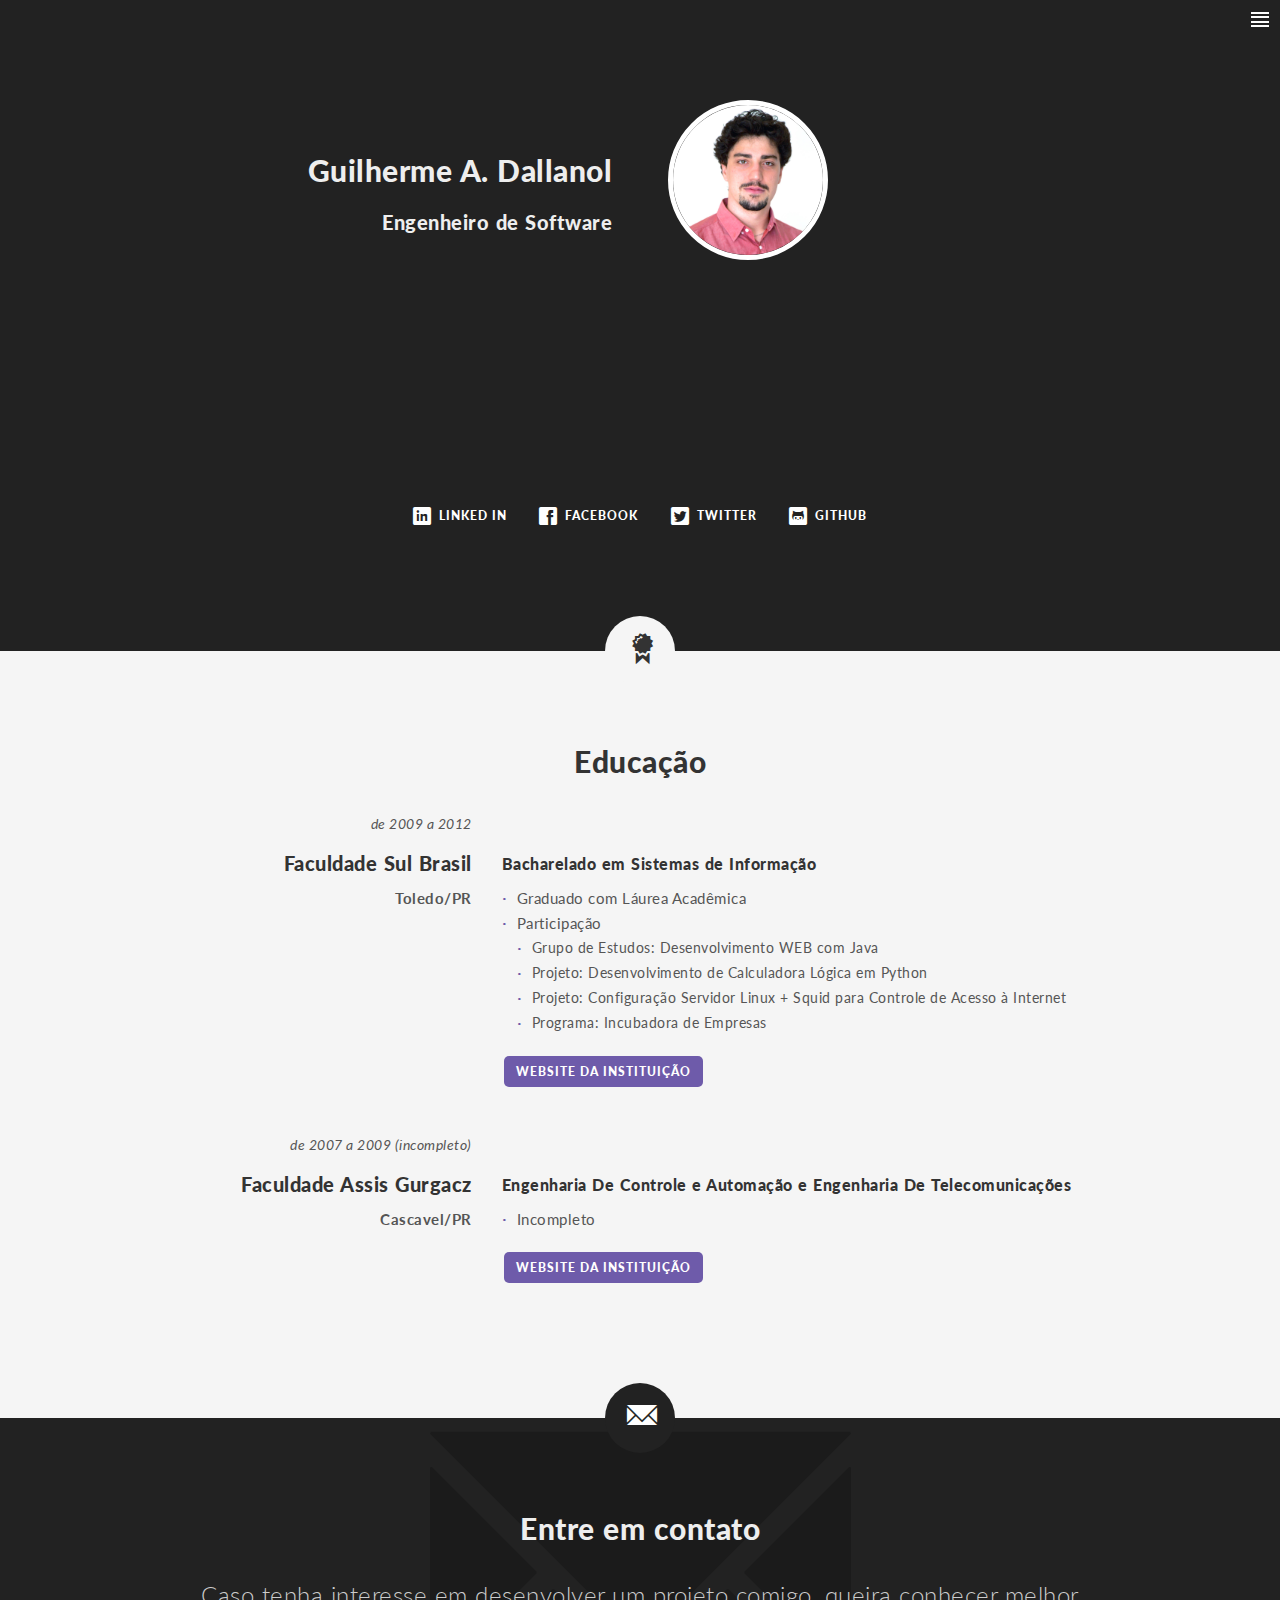
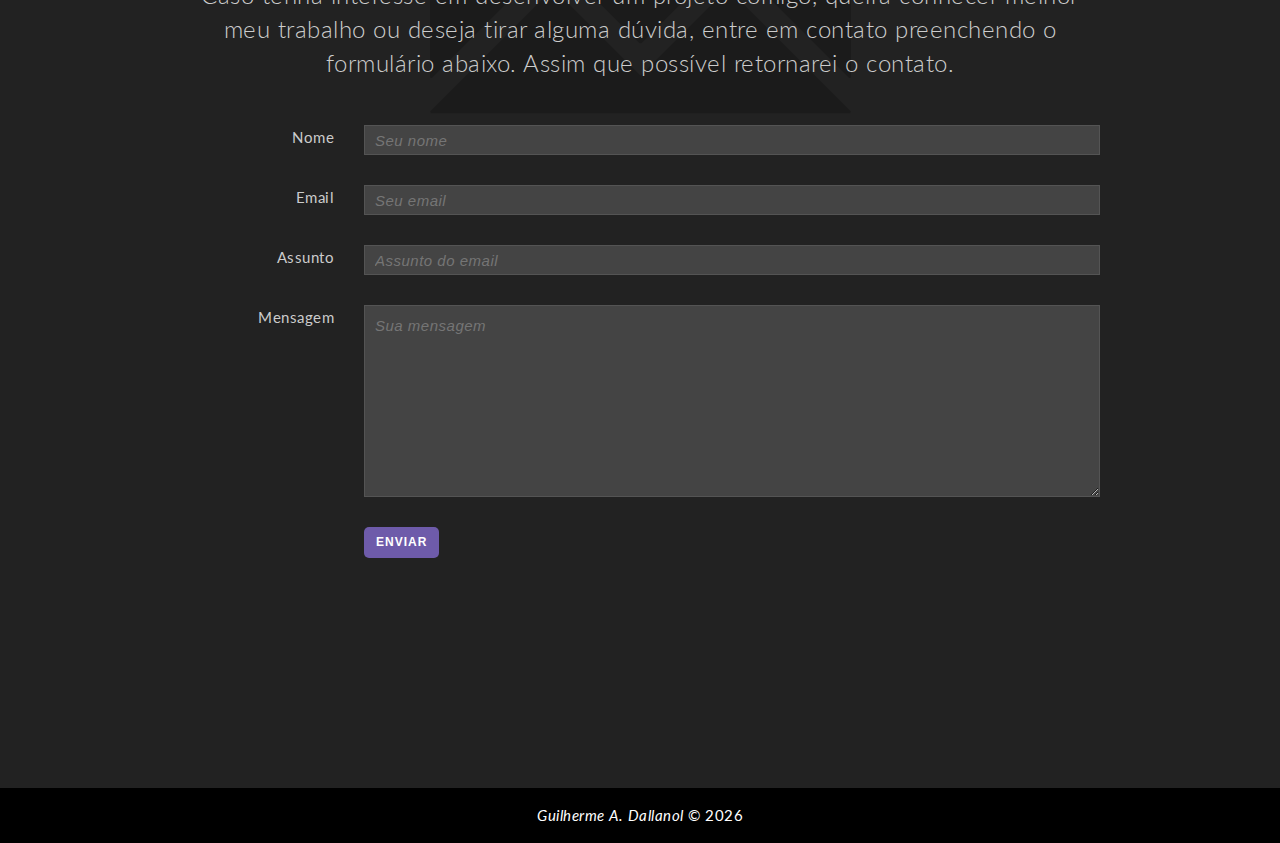
<file: index.html>
<!DOCTYPE html>
<!--[if lt IE 7 ]><html class="ie ie6" lang="en-US"> <![endif]-->
<!--[if IE 7 ]><html class="ie ie7" lang="en-US"> <![endif]-->
<!--[if IE 8 ]><html class="ie ie8" lang="en-US"> <![endif]-->
<!--[if (gte IE 9)|!(IE)]><!-->
<html lang="pt-BR"><!--<![endif]-->
<head>
	<meta http-equiv="content-type" content="text/html; charset=UTF-8">
	
	<!-- Basic Page Needs
	================================================== -->
	<meta charset="UTF-8">
	<title>Guilherme A. Dallanol | Engenheiro de Software em treinamento</title>
	<meta name="description" content="VCARD">
	<meta name="author" content="Guilherme A. Dallanol">
	
	<!-- Mobile Specific Metas
	================================================== -->
	<meta name="viewport" content="width=device-width, initial-scale=1, maximum-scale=1">
	
	<!-- Favicons
	================================================== -->
	<link rel='shortcut icon' href='./images/favicon.ico'>
	<link rel='apple-touch-icon' href='./images/apple-touch-icon.png'>
	<link rel='apple-touch-icon' sizes='72x72' href='./images/apple-touch-icon-72x72.png'>
	<link rel='apple-touch-icon' sizes='114x114' href='./images/apple-touch-icon-114x114.png'>
	
	<!-- CSS
	================================================== -->
	<link rel="stylesheet" id="o-responsive-css" href="./css/o-responsive.css" type="text/css" media="all">
	<link rel="stylesheet" id="themestyle-css" href="./style.css" type="text/css" media="all">
	<link rel="stylesheet"  id="prettyPhoto-css" href="./css/prettyPhoto.css" media="screen">
	<link rel="stylesheet" id="photoswipe-css" href="./css/photoswipe.css" type="text/css" media="all">
	<link rel="stylesheet" id="glyphicons-css" href="./css/glyphicons.css" type="text/css" media="all">
	
	<!-- Google Fonts
	================================================== -->
	<link href='http://fonts.googleapis.com/css?family=Lato:300,400,900,300italic,400italic,900italic' rel='stylesheet' type='text/css'>
	
</head>

<body class="fullwidth boxed " data-device="" data-maxcols="">
	<div id="top"></div>
	<div id="header">
		<div class="container wrap text-center">
			<span class="">Guilherme A. Dallanol</span>
			<span id="extratext">| Engenheiro de Software</span>
		</div>
		<a href="#sidr" id="menutrigger" class="pull-right btn icon transparent"><span class="glyphicons justify"><i></i></span></a><span class="clear"></span>
	</div><!-- /#header -->
	
	<div id="sidr" class="hidden">
		<h3>Navegação</h3><a href="#" class="navclose"><span class="glyphicons remove_2"><i></i></span></a>
		<ul>
			<li><a href="#home" ><span class="glyphicons home"><i></i></span>Principal</a></li>
			<li><a href="#education"><span class="glyphicons certificate"><i></i></span>Educação</a></li>
			<li><a href="#employment"><span class="glyphicons share_alt"><i></i></span>Experiência Profissional</a></li>
			<li><a href="#contact"><span class="glyphicons envelope"><i></i></span>Entre em contato</a></li>
		</ul>
	</div>
	
	<div id="home" class="coffee-container">
		
		<div class="container wrap">

			<div class="row">

				<div class="col dimfull text-center" id="animation">
					
					<div id="ccimage" class="img-circle"><img src="./images/me.jpg" alt=""></div>
					<h2 id="ccname" class=" ">Guilherme A. Dallanol</h2>
					<h3 id="ccfunction" class=" ">Engenheiro de Software</h3>
					
				</div><!-- /.col -->
				
			</div><!-- /.row  -->
			
		</div><!-- /.container -->
		
	</div><!-- /#home -->
	
		
	<div id="personalinfo" class="coffee-container parallax" data-speed="2" data-offsetY="-250">
		

		<div class="container wrap">

			<div class="row">

				<div class="col dimfull text-center">
				
          
          <div class="row">
            <div class="more">
	    <a href="https://www.linkedin.com/in/guilherme-assufi-dallanol-45932423/" class="btn transparent"><span class="glyphicons linked_in"><i></i></span>Linked In</a> 
            <a href="https://www.facebook.com/guidallanol" class="btn transparent"><span class="glyphicons facebook"><i></i></span>Facebook</a> 
            <a href="https://twitter.com/dllnl" class="btn transparent"><span class="glyphicons twitter"><i></i></span>Twitter</a> 
            <a href="https://github.com/guilhermedallanol" class="btn transparent"><span class="glyphicons github"><i></i></span>GitHub</a>
            </div>
          </div>

        </div><!-- /.col -->
				
			</div><!-- /.row  -->
			
		</div><!-- /.container -->
		
	</div><!-- /#personalinfo -->
	
	<div id="education" class="cream-container parallax" data-speed="4" data-offsetY="-150">
		
		<div class="icon-container"><div><span class="glyphicons certificate"><i></i></span></div></div>
		
		<div class="container wrap">
		
			<div class="row">

				<div class="col dimfull text-center">
				
					<h2>Educação</h2>
					
			
					<div class="position2 row">
						<div class="col dim1third text-right padright">
							<div class="date-detail">de 2009 a 2012</div>
							<h3>Faculdade Sul Brasil</h3>
							<p><strong>Toledo/PR</strong></p>
						</div>
						<div class="col dim2thirds text-left padleft post-content">
							<h4>Bacharelado em Sistemas de Informação</h4>
							<ul>
								<li>Graduado com Láurea Acadêmica</li>
                <li>Participação
                  <ul>
                    <li>Grupo de Estudos: Desenvolvimento WEB com Java</li>
                    <li>Projeto: Desenvolvimento de Calculadora Lógica em Python</li>
                    <li>Projeto: Configuração Servidor Linux + Squid para Controle de Acesso à Internet</li>
    								<li>Programa: Incubadora de Empresas</li>
                  </ul>
							</ul>
							<div class="more">
								<a class="btn" href="https://fasul.edu.br" target="_blank">Website da Instituição</a>
							</div>
						</div>
					</div>
					
					<div class="position2 row last">
						<div class="col dim1third text-right padright">
							<div class="date-detail">de 2007 a 2009 (incompleto)</div>
							<h3>Faculdade Assis Gurgacz</h3>
							<p><strong>Cascavel/PR</strong></p>
						</div>
						<div class="col dim2thirds text-left padleft post-content">
							<h4>Engenharia De Controle e Automação e Engenharia De Telecomunicações</h4>
              <ul>
                <li>Incompleto</li>
              </ul>
							<div class="more">
								<a class="btn" href="http://www.fag.edu.br/" target="_blank">Website da Instituição</a>
							</div>
						</div>
					</div>
					
					
				</div><!-- /.col -->
				
			</div><!-- /.row  -->
			
		</div><!-- /.container -->
		
	</div><!-- /#education -->
	

	<div id="contact" class="coffee-container parallax" data-speed="32" data-offsetY="-150">
		
		<div class="icon-container"><div><span class="glyphicons envelope"><i></i></span></div></div>
		
		<div class="container wrap">
		
			<div class="row">

				<div class="col dimfull text-center">
				
					<h2>Entre em contato</h2>
					
					<p class="intro">Caso tenha interesse em desenvolver um projeto comigo, queira conhecer melhor meu trabalho ou deseja tirar alguma dúvida, entre em contato preenchendo o formulário abaixo. Assim que possível retornarei o contato.</p>
					
					<form id="contact-form" method="post" action="#contact-form" class="text-left">
							
            <div class="email-confirmation hidden"><span class="glyphicons ok_2"><i></i></span> Email enviado com sucesso</div>
            <div class="email-error hidden"><span class="glyphicons remove_2"><i></i></span> Erro! Por favor, verifique os dados preenchidos e tente novamente. </div>
            <input type="hidden" name="_next" value="/" />
						
						<input type="hidden" name="emailto" value="guilherme.dallanol@gmail.com">
						<input type="hidden" name="websitename" value="Guilherme A. Dallanol">
						
						<p>
							<label for="form-name">Nome</label>
							<input type="text" class="mandatory" placeholder="Seu nome" id="form-name" name="form-name" value="">
							<span class="error-message hidden"><span class="glyphicons ban"><i></i></span> Nome ausente </span>
						</p>
						<p>
							<label for="form-email">Email</label>
							<input type="text" class="mandatory" placeholder="Seu email" id="form-email" name="form-email" value="">
							<span class="error-message hidden"><span class="glyphicons ban"><i></i></span> Email inválido ou ausente </span>
						</p>
						<p>
							<label for="form-subject">Assunto</label>
							<input type="text" placeholder="Assunto do email" id="form-subject" name="form-subject" value="">
						</p>
						<p>
							<label for="form-message">Mensagem</label>
							<textarea rows="6" class="mandatory" placeholder="Sua mensagem" id="form-message" name="form-message" ></textarea>
							<span class="error-message hidden"><span class="glyphicons ban"><i></i></span> Mensagem de email ausente</span>
						</p>
						<span class="clear"></span>
						<p>
							<button type="submit" class="btn btn-primary" name="form-submit">Enviar</button>
						</p>
            <p>
              <div class="email-confirmation hidden"><span class="glyphicons ok_2"><i></i></span> Email enviado com sucesso</div>
              <div class="email-error hidden"><span class="glyphicons remove_2"><i></i></span> Erro! Por favor, verifique os dados preenchidos e tente novamente. </div>
            </p>
					
					</form>

				</div><!-- /.col -->
				
			</div><!-- /.row  -->
			
		</div><!-- /.container -->
		
	</div><!-- /#contact -->
	

	<div id="copyright">

		<div class="container wrap">

			<div class="row">

				<div class="col dimfull text-center">
				
					<p><em>Guilherme A. Dallanol</em> &copy; <script>document.write(new Date().getFullYear())</script></p>
					
				</div><!-- /.col -->
				
			</div><!-- /.row  -->
			
		</div><!-- /.container -->
		
	</div><!-- /#copyright -->

	<a style="display: none;" href="#" id="scrolltop" title="Top"><span class="glyphicons up_arrow"><i></i></span></a>

	<!-- End Document
	================================================== -->
	
	<script type="text/javascript" src="./js/jquery.min.js"></script>
	<script type='text/javascript' src='./js/jquery.easing.1.3.js'></script>
	<script type='text/javascript' src='./js/jquery.isotope.min.js'></script>
	<script type='text/javascript' src='./js/jquery.elastislide.js'></script>
	<script type='text/javascript' src="./js/jquery.prettyPhoto.js"></script>
	<script type='text/javascript' src='./js/klass.min.js'></script>
	<script type='text/javascript' src='./js/code.photoswipe.jquery-3.0.4.min.js'></script>
	<script type='text/javascript' src='./js/jquery.jtwt.min.js'></script>
	<script type='text/javascript' src='./js/jquery.sidr.min.js'></script>
	<script type='text/javascript' src='./js/responsiveslides.min.js'></script>
	
	<script type='text/javascript' src='./js/scripts.js'></script>
  <script>
    (function(i,s,o,g,r,a,m){i['GoogleAnalyticsObject']=r;i[r]=i[r]||function(){
    (i[r].q=i[r].q||[]).push(arguments)},i[r].l=1*new Date();a=s.createElement(o),
    m=s.getElementsByTagName(o)[0];a.async=1;a.src=g;m.parentNode.insertBefore(a,m)
    })(window,document,'script','//www.google-analytics.com/analytics.js','ga');

    ga('create', 'UA-59419460-1', 'auto');
    ga('send', 'pageview');

  </script>
</body>
</html>
</file>
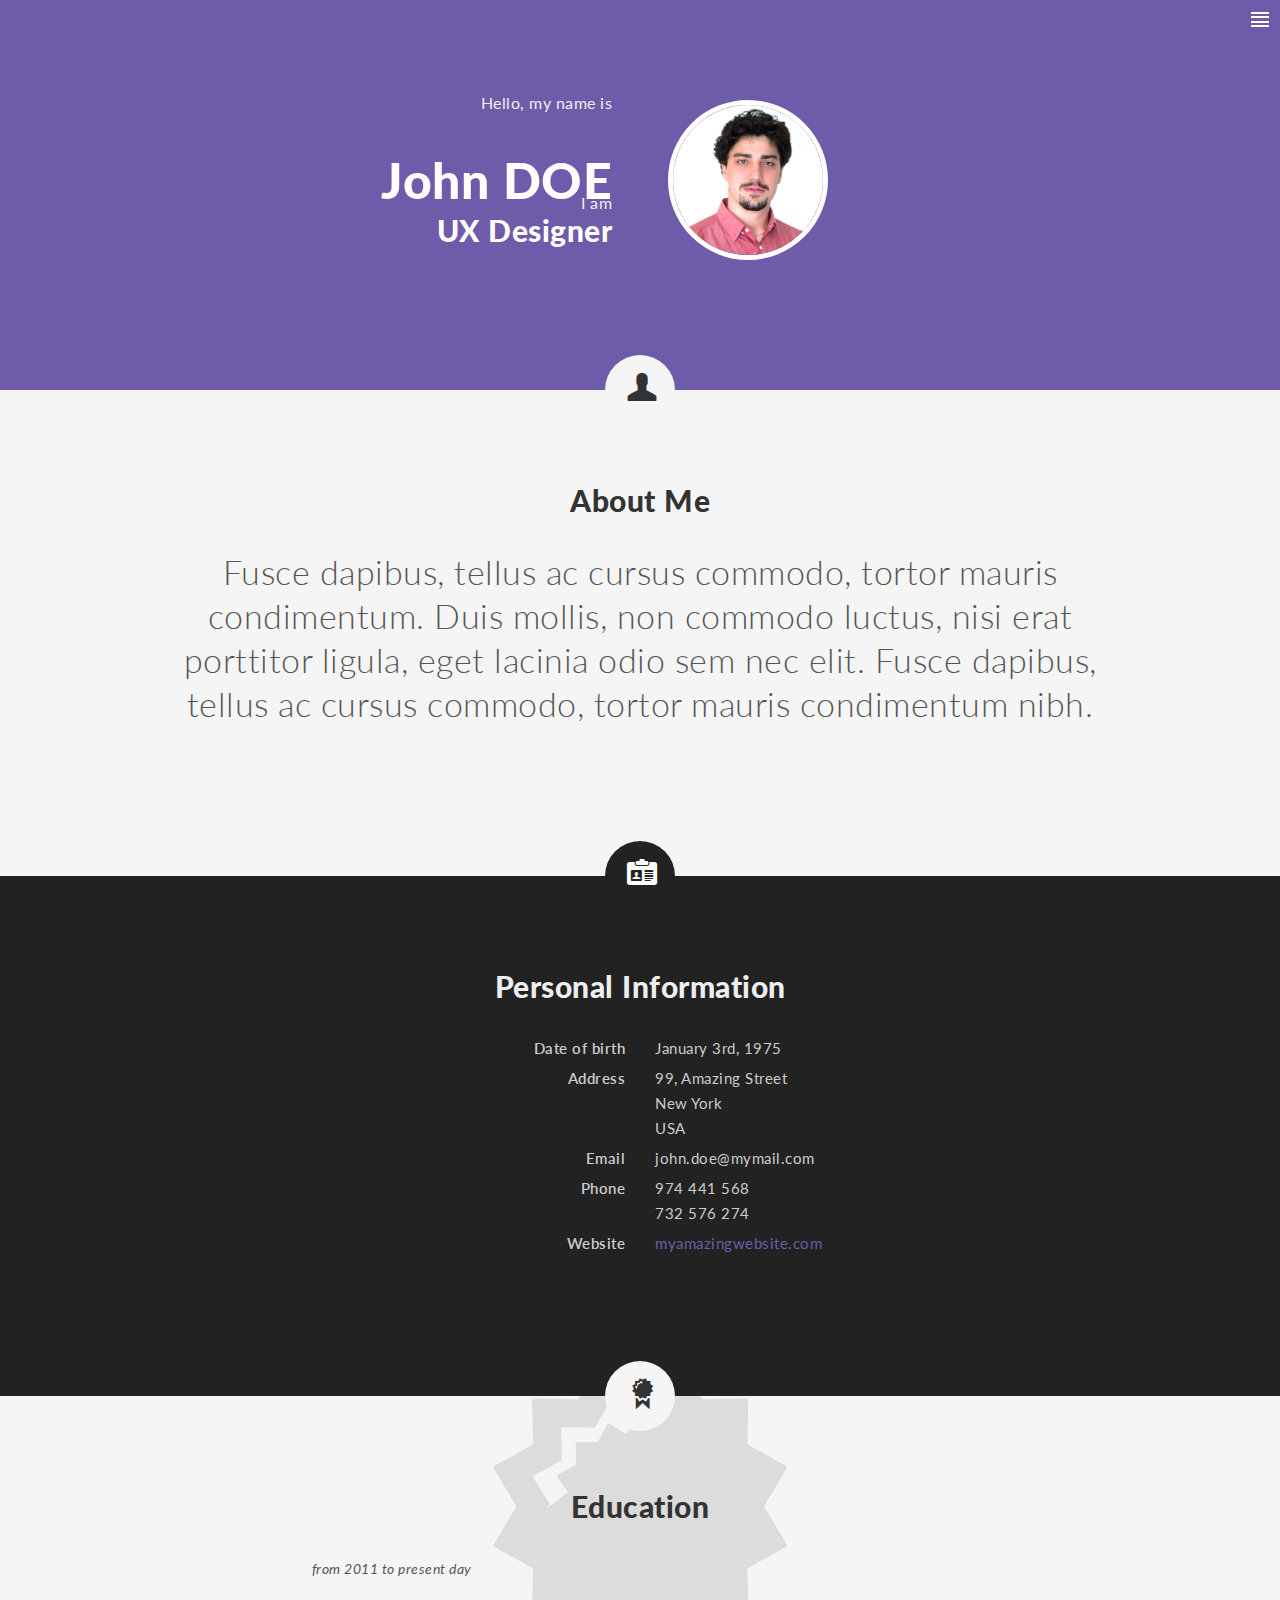
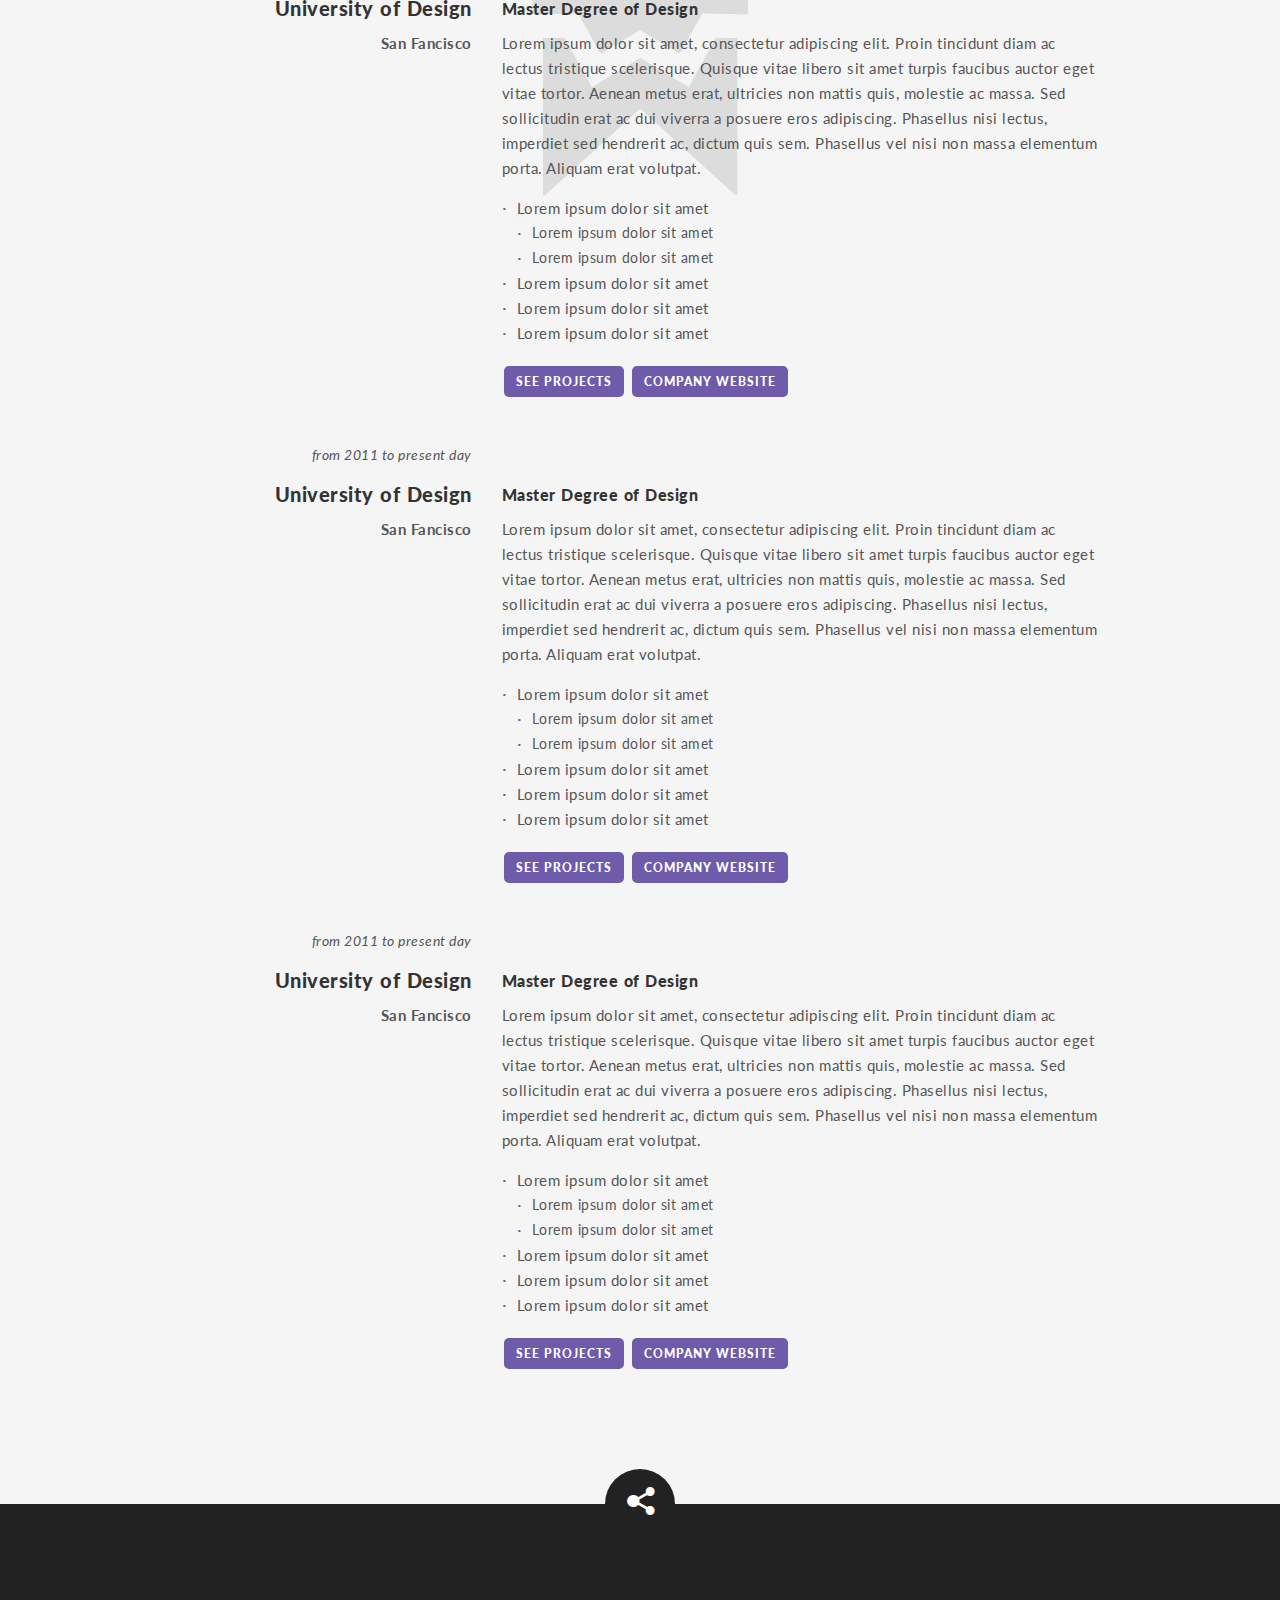
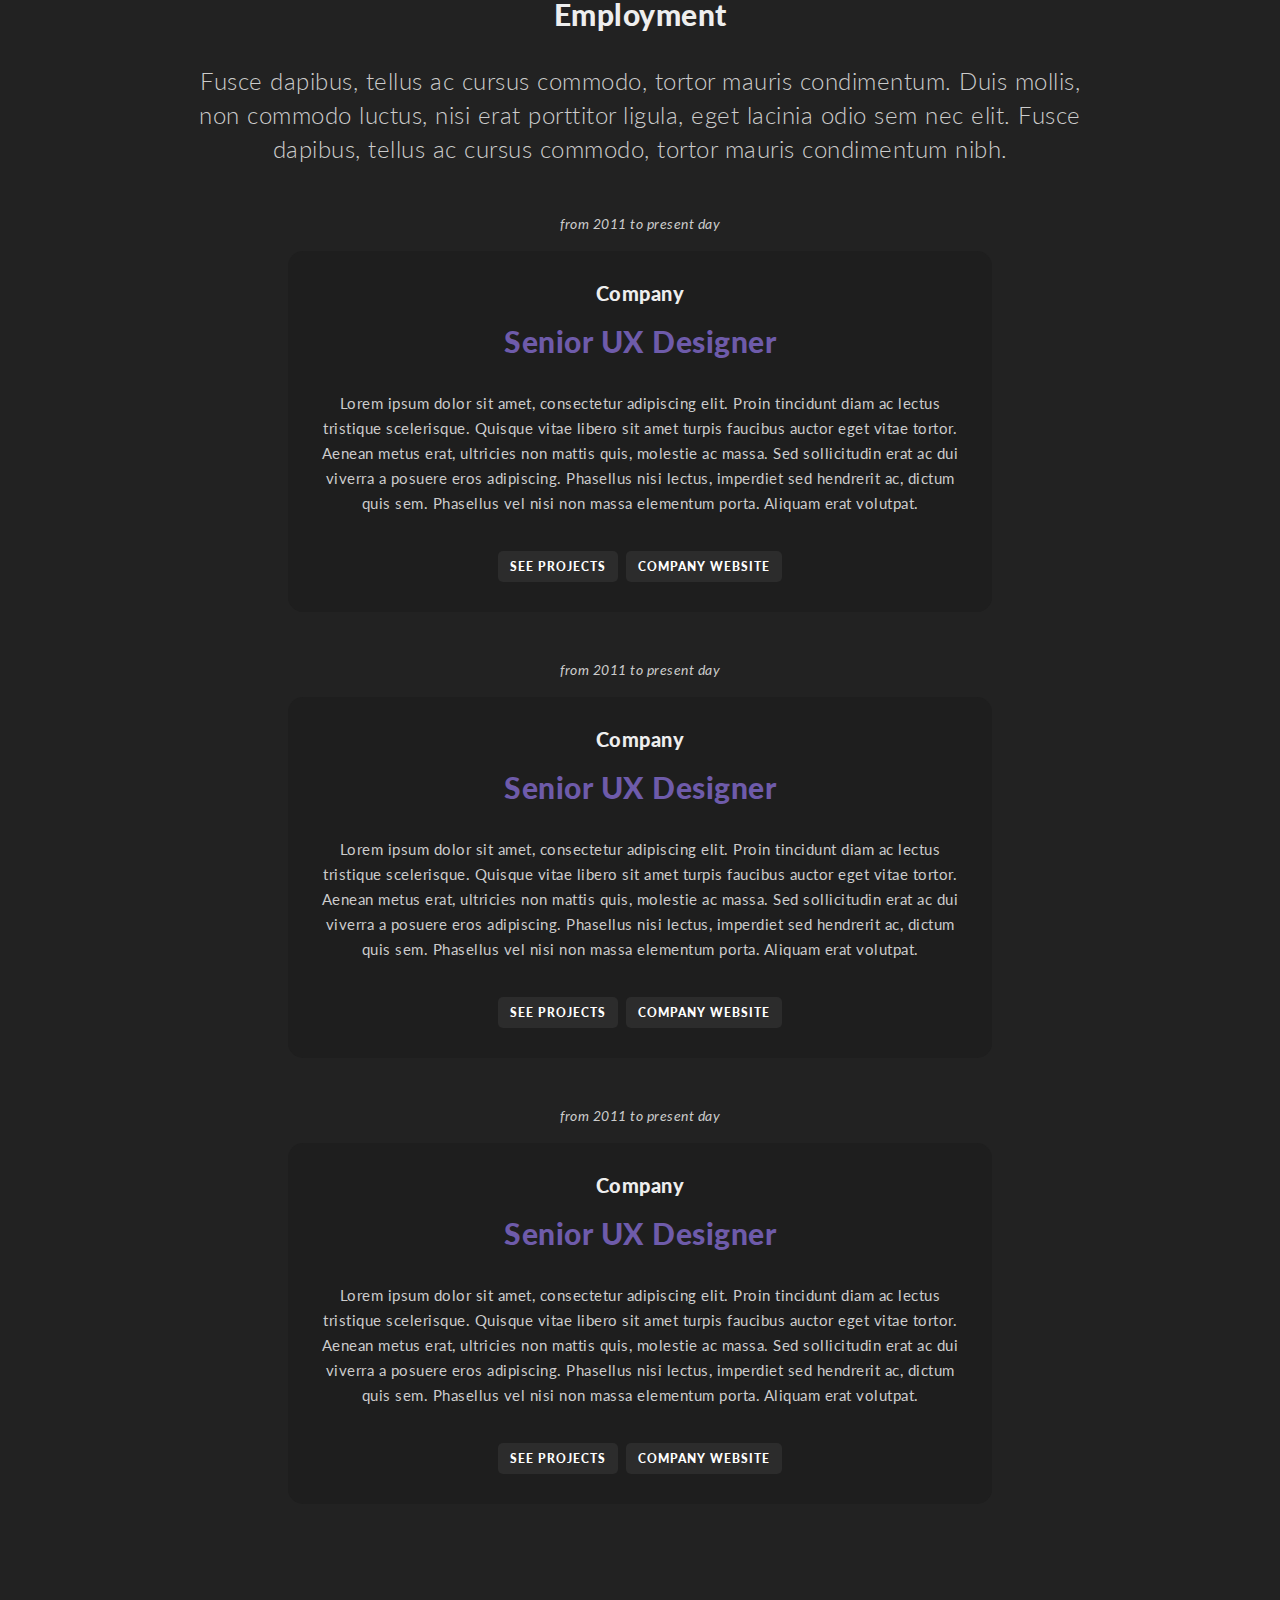
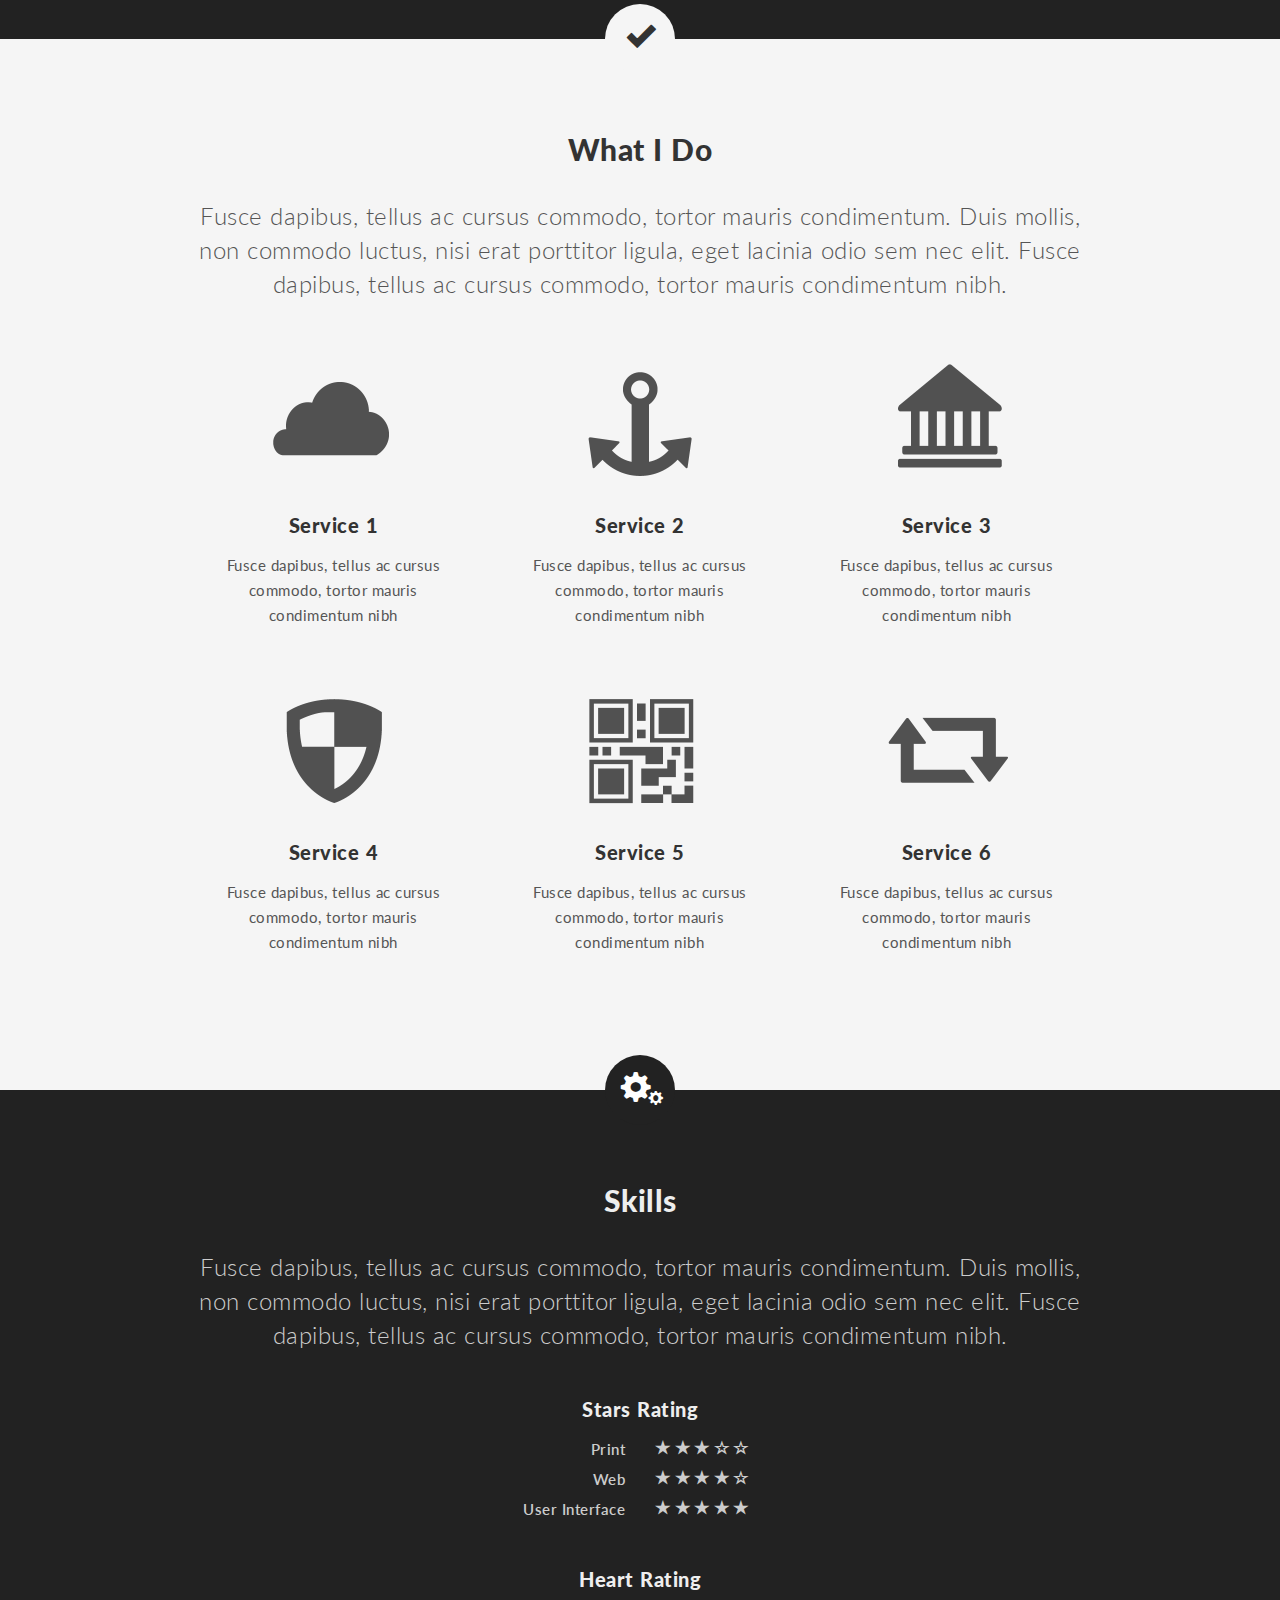
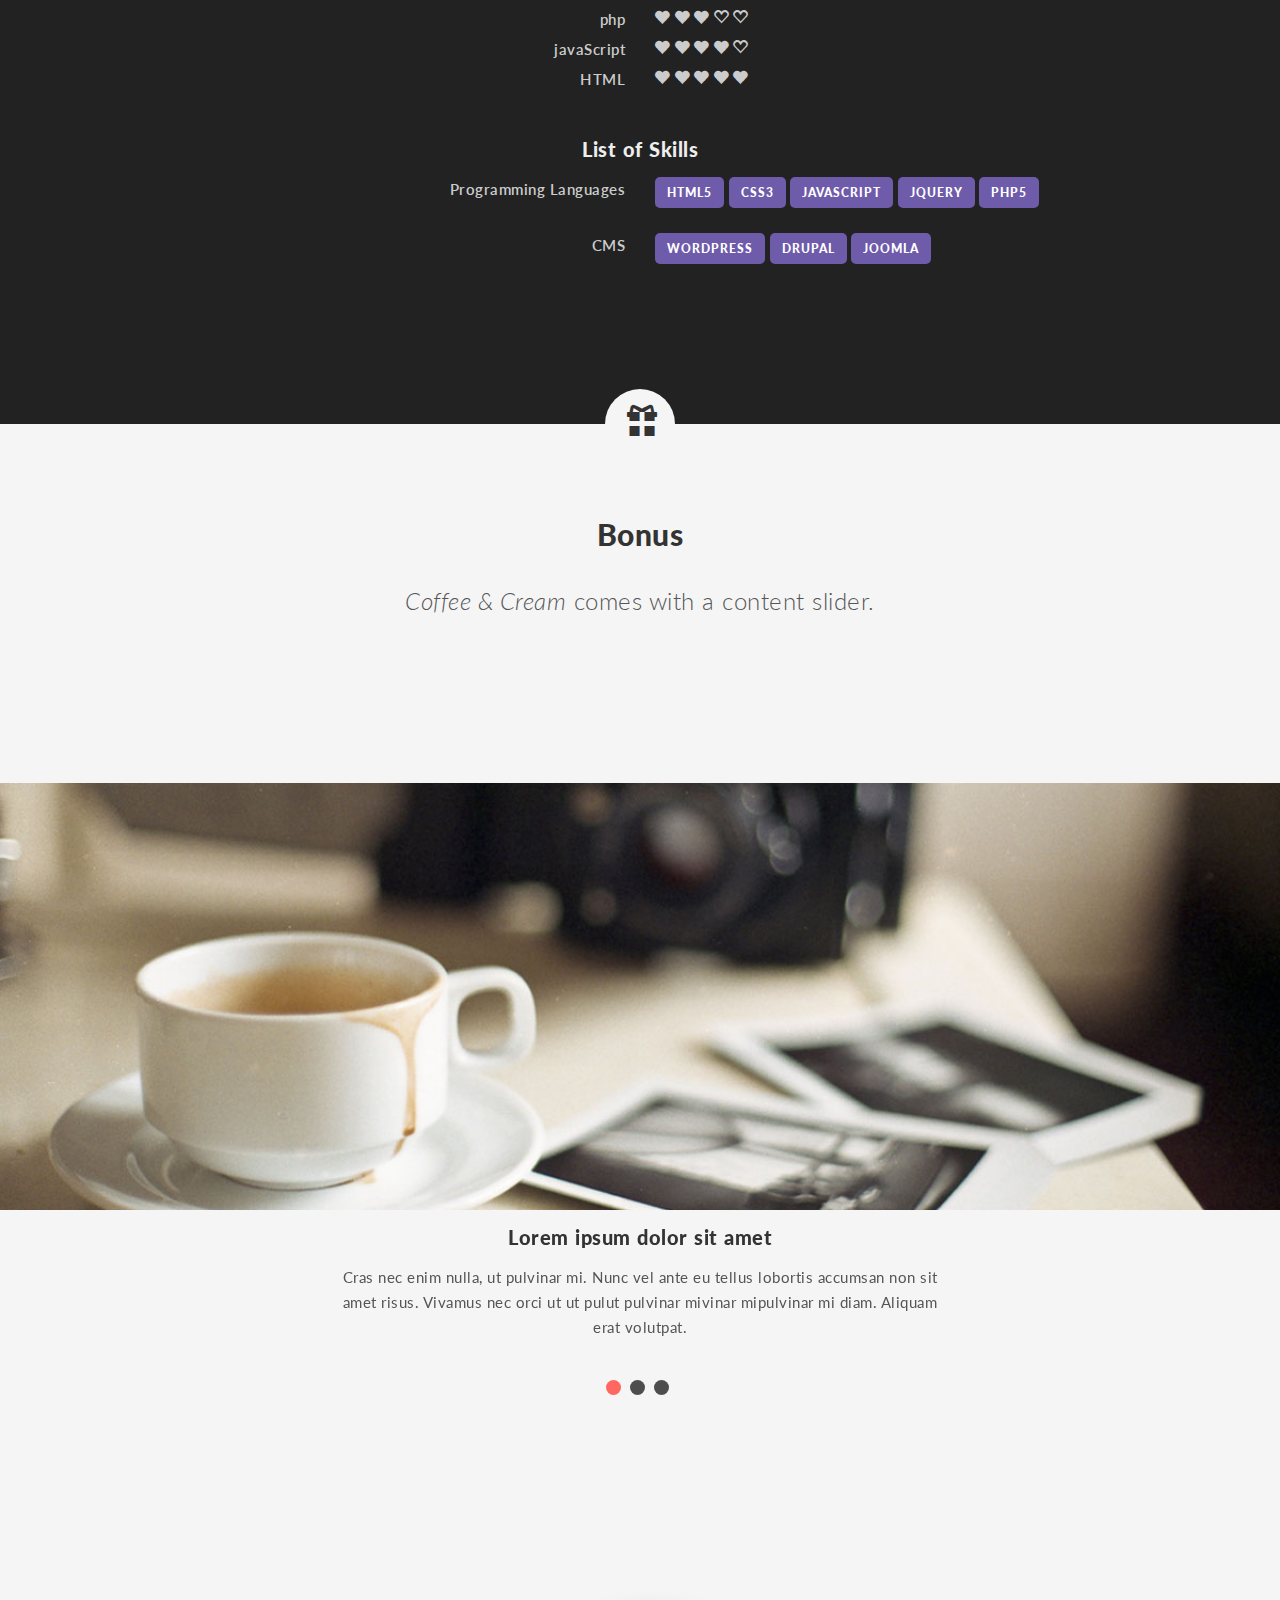
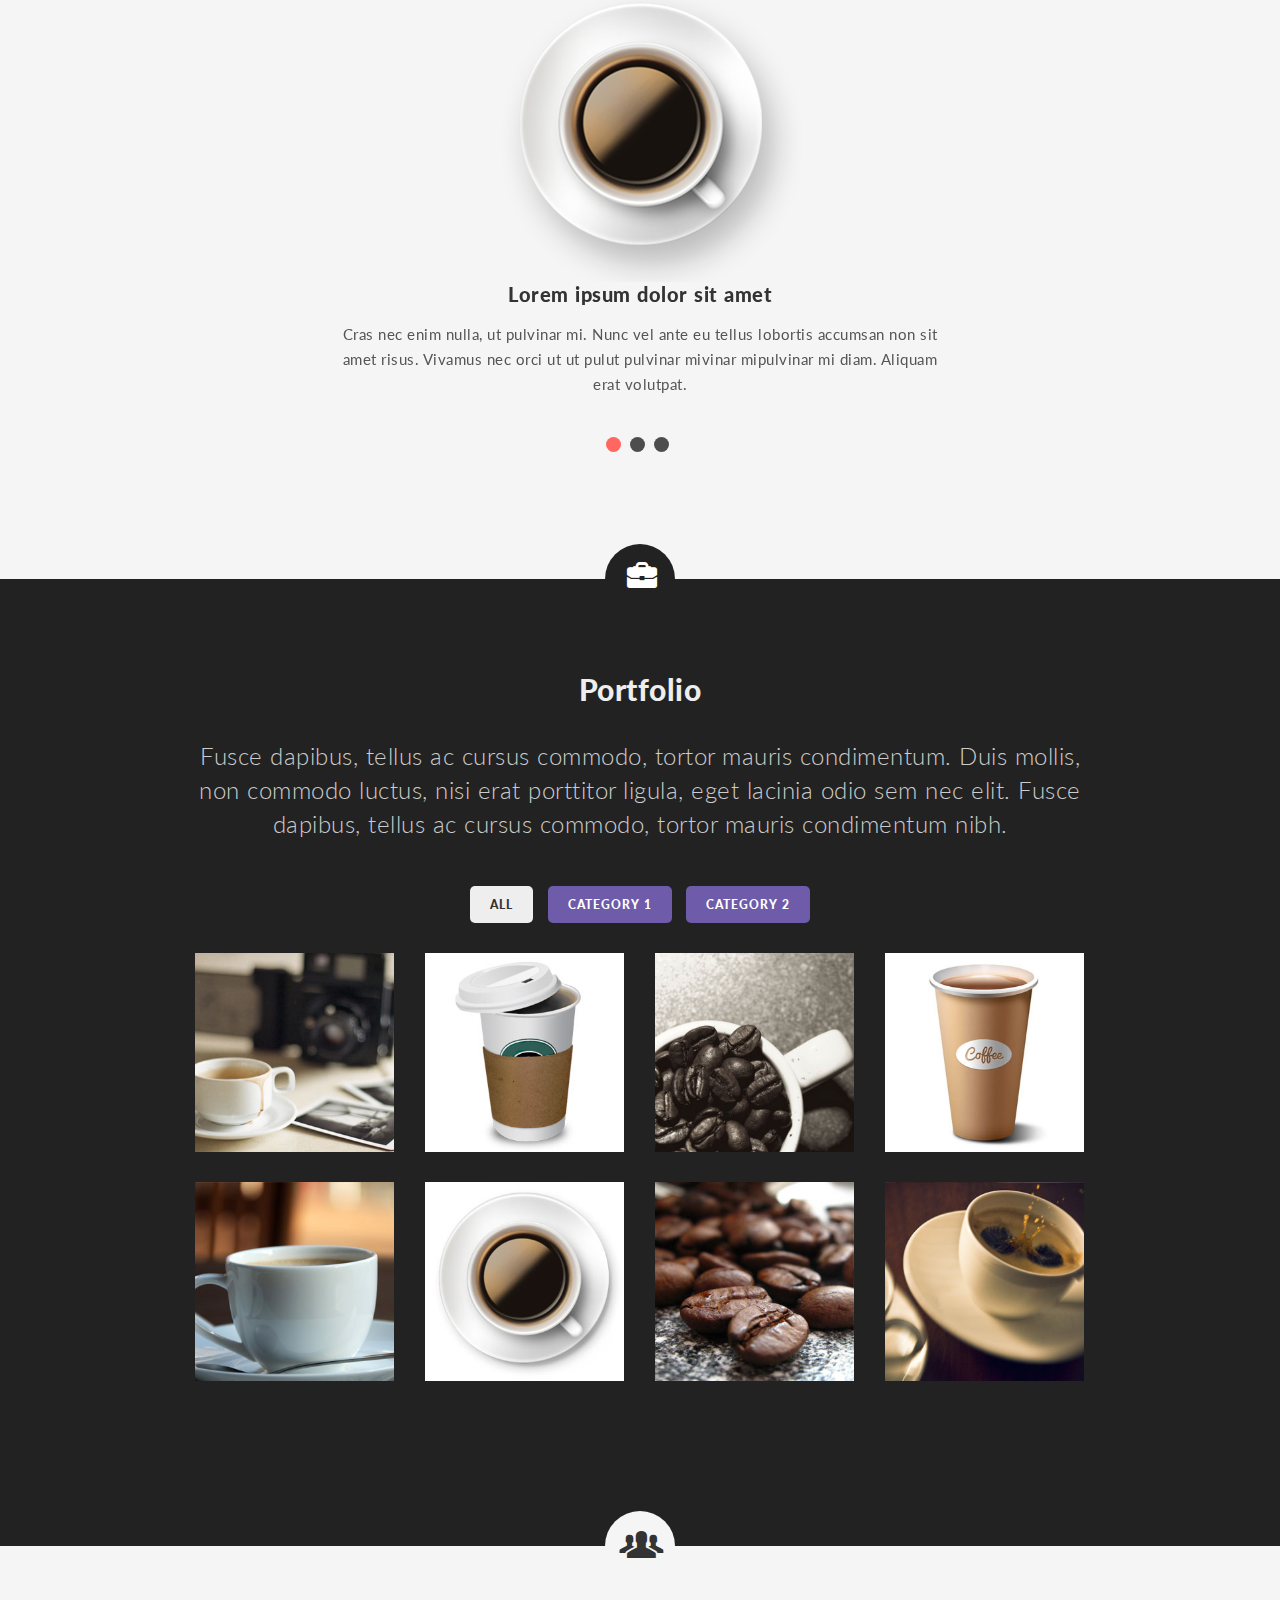
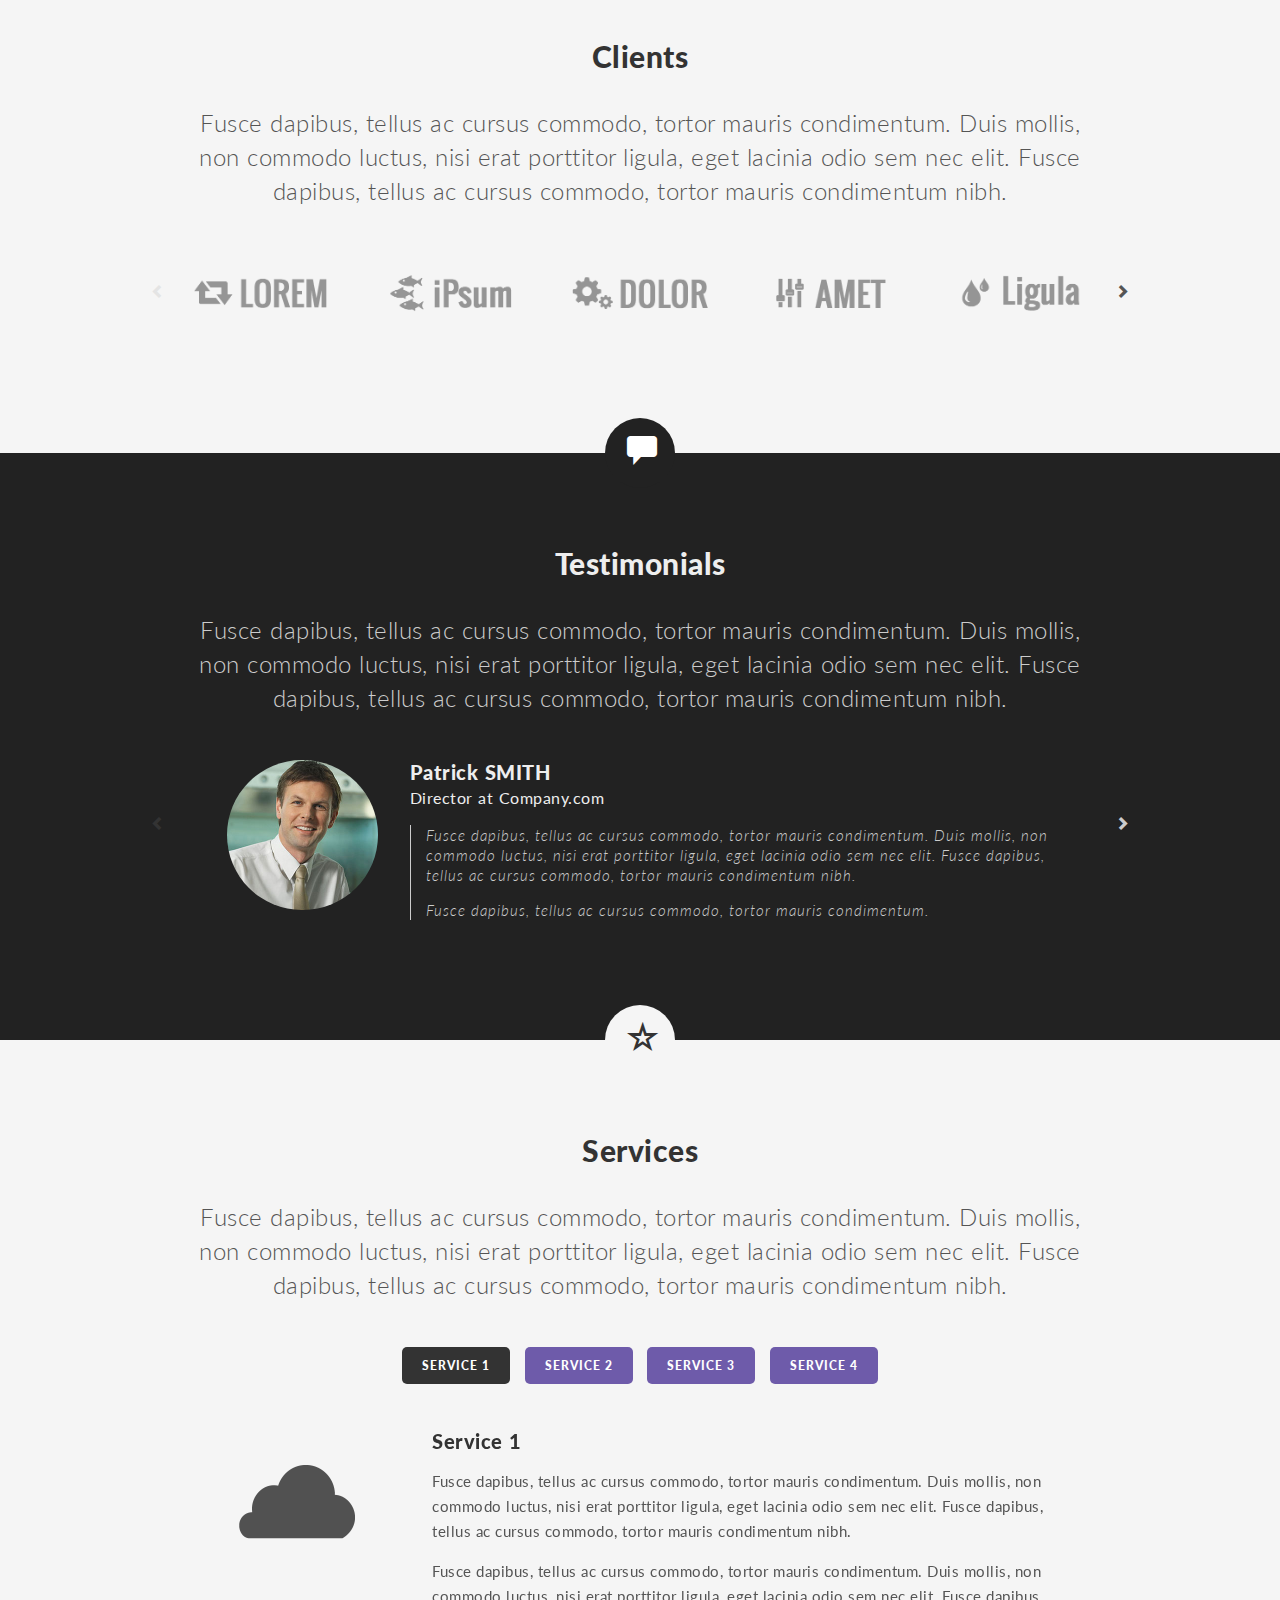
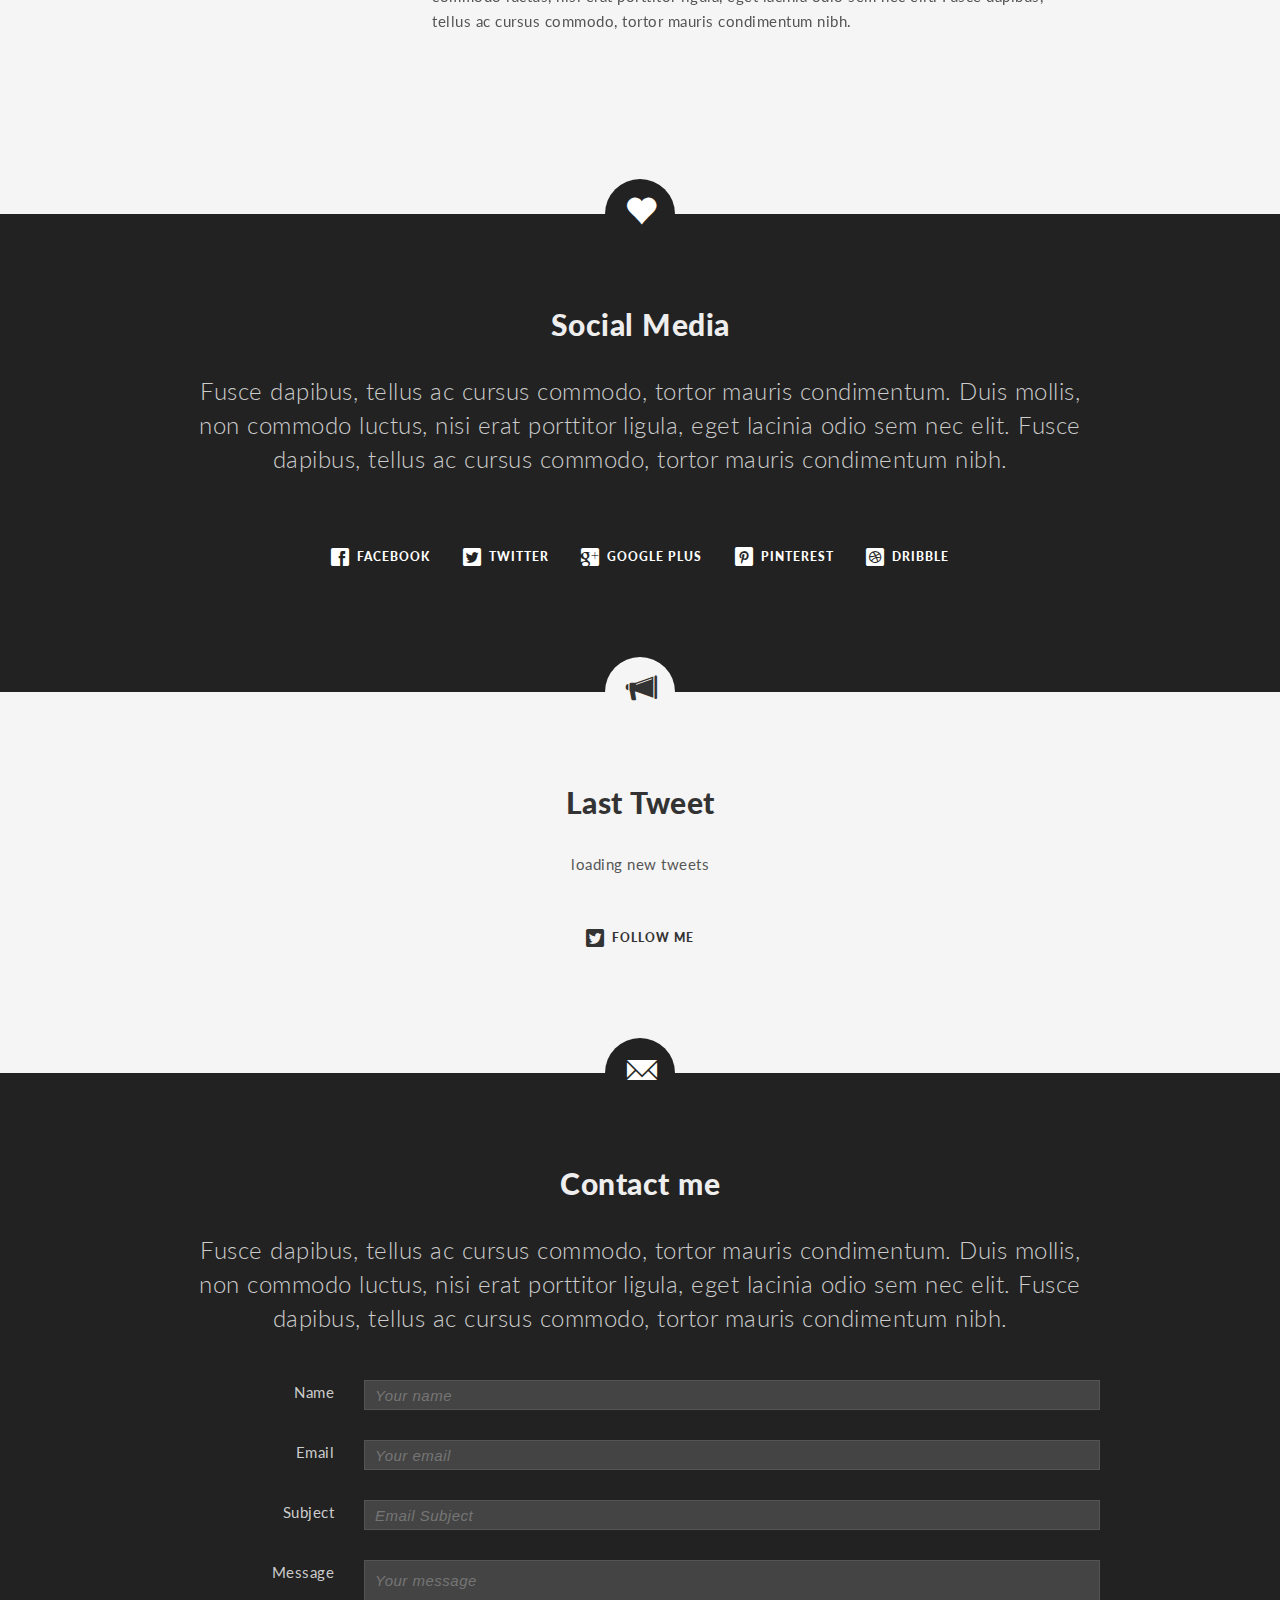
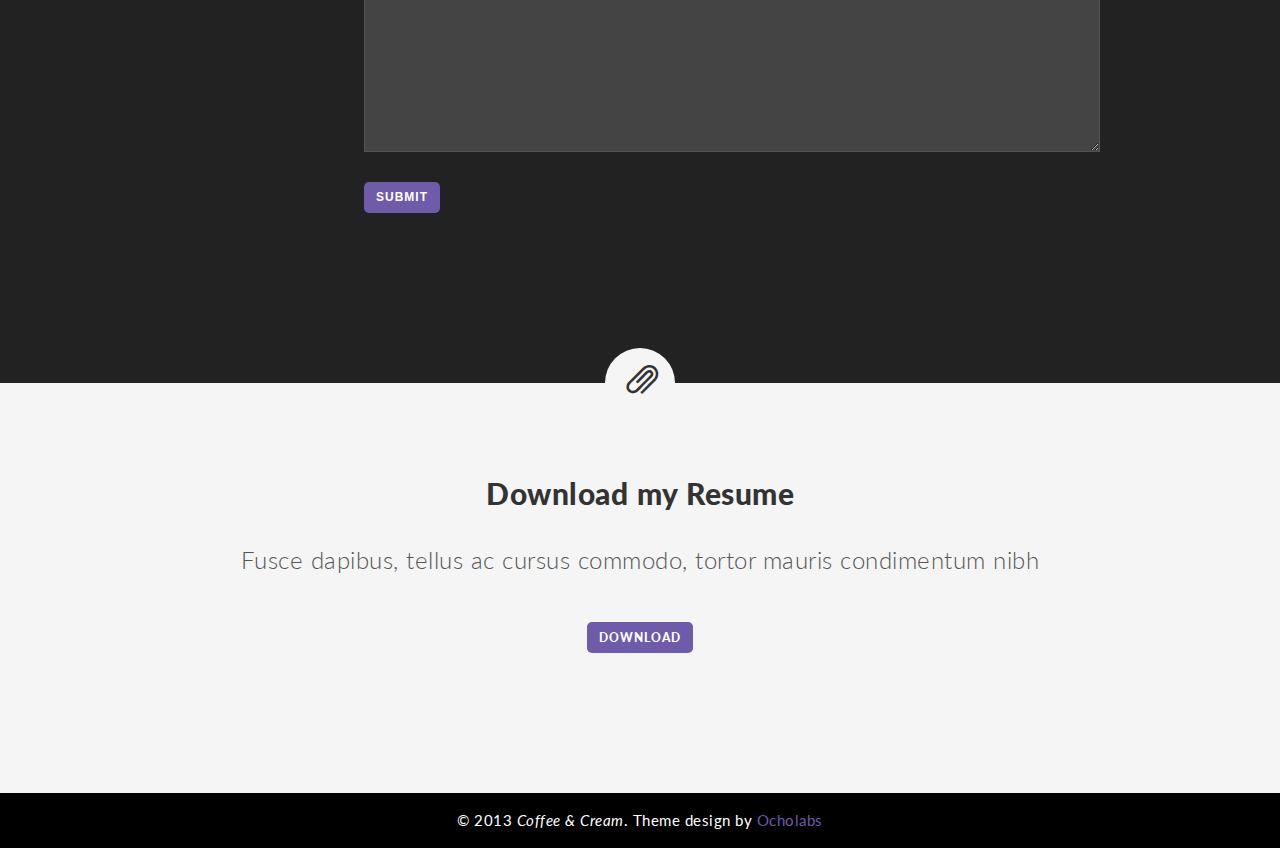
<file: en.html>
<!DOCTYPE html>
<!--[if lt IE 7 ]><html class="ie ie6" lang="en-US"> <![endif]-->
<!--[if IE 7 ]><html class="ie ie7" lang="en-US"> <![endif]-->
<!--[if IE 8 ]><html class="ie ie8" lang="en-US"> <![endif]-->
<!--[if (gte IE 9)|!(IE)]><!-->
<html lang="en-US"><!--<![endif]-->
<head>
  <meta http-equiv="content-type" content="text/html; charset=UTF-8">
  
  <!-- Basic Page Needs
  ================================================== -->
  <meta charset="UTF-8">
  <title>Guilherme A. Dallanol | Software Engineer</title>
  <meta name="description" content="VCARD">
  <meta name="author" content="Ocholabs">
  
  <!-- Mobile Specific Metas
  ================================================== -->
  <meta name="viewport" content="width=device-width, initial-scale=1, maximum-scale=1">
  
  <!-- Favicons
  ================================================== -->
  <link rel='shortcut icon' href='./images/favicon.ico'>
  <link rel='apple-touch-icon' href='./images/apple-touch-icon.png'>
  <link rel='apple-touch-icon' sizes='72x72' href='./images/apple-touch-icon-72x72.png'>
  <link rel='apple-touch-icon' sizes='114x114' href='./images/apple-touch-icon-114x114.png'>
  
  <!-- CSS
  ================================================== -->
  <link rel="stylesheet" id="o-responsive-css" href="./css/o-responsive.css" type="text/css" media="all">
  <link rel="stylesheet" id="themestyle-css" href="./style.css" type="text/css" media="all">
  <link rel="stylesheet"  id="prettyPhoto-css" href="./css/prettyPhoto.css" media="screen">
  <link rel="stylesheet" id="photoswipe-css" href="./css/photoswipe.css" type="text/css" media="all">
  <link rel="stylesheet" id="glyphicons-css" href="./css/glyphicons.css" type="text/css" media="all">

  
  <!-- Google Fonts
  ================================================== -->
  <link href='http://fonts.googleapis.com/css?family=Lato:300,400,900,300italic,400italic,900italic' rel='stylesheet' type='text/css'>
  

</head>

<body class="fullwidth boxed " data-device="" data-maxcols="">
  <div id="top"></div>
  
  
  
  <div id="header">
    <div class="container wrap text-center">
      <span class="">John Doe</span>
      <span class=""> UX Designer</span>
    </div>
    <a href="#sidr" id="menutrigger" class="pull-right btn icon transparent"><span class="glyphicons justify"><i></i></span></a><span class="clear"></span>
  </div><!-- /#header -->
  
  <div id="sidr" class="hidden">
    <h3>Navigation</h3><a href="#" class="navclose"><span class="glyphicons remove_2"><i></i></span></a>
    <ul>
      <li><a href="#home" ><span class="glyphicons home"><i></i></span>Home</a></li>
      <li><a href="#about" ><span class="glyphicons user"><i></i></span>About Me</a></li>
      <li><a href="#personalinfo"><span class="glyphicons nameplate"><i></i></span>Personal Information</a></li>
      <li><a href="#education"><span class="glyphicons certificate"><i></i></span>Education</a></li>
      <li><a href="#employment"><span class="glyphicons share_alt"><i></i></span>Employment</a></li>
      <li><a href="#services"><span class="glyphicons ok_2"><i></i></span>What I Do</a></li>
      <li><a href="#skills"><span class="glyphicons cogwheels"><i></i></span>Skills</a></li>
      <li><a href="#bonus"><span class="glyphicons gift"><i></i></span>Bonus</a></li>
      <li><a href="#portfolio"><span class="glyphicons briefcase"><i></i></span>Portfolio</a></li>
      <li><a href="#clients"><span class="glyphicons group"><i></i></span>Clients</a></li>
      <li><a href="#testimonials"><span class="glyphicons comments"><i></i></span>Testimonials</a></li>
      <li><a href="#services2"><span class="glyphicons dislikes"><i></i></span>Services</a></li>
      <li><a href="#social"><span class="glyphicons heart"><i></i></span>Social Media</a></li>
      <li><a href="#tweetr"><span class="glyphicons bullhorn"><i></i></span>Last Tweet</a></li>
      <li><a href="#contact"><span class="glyphicons envelope"><i></i></span>Contact me</a></li>
      <li><a href="#download"><span class="glyphicons paperclip"><i></i></span>Download my Resume</a></li>
    </ul>
  </div>
  
  <div id="home" class="sugar-container">
    
    <div class="container wrap">

      <div class="row">

        <div class="col dimfull text-center" id="animation">
          
          <div id="ccimage" class="img-circle"><img src="./images/me.jpg" alt=""></div>
          <p id="hello" class=" ">Hello, my name is</p>
          <h1 id="ccname" class=" ">John DOE</h1>
          <p id="iam" class=" ">I am</p>
          <h2 id="ccfunction" class=" ">UX Designer</h2>
          
        </div><!-- /.col -->
        
      </div><!-- /.row  -->
      
    </div><!-- /.container -->
    
  </div><!-- /#home -->
  
  
  <div id="about" class="cream-container parallax" data-speed="1" data-offsetY="-150">
    
    <div class="icon-container"><div><span class="glyphicons user"><i></i></span></div></div>
    
    <div class="container wrap">
      
      <div class="row">

        <div class="col dimfull text-center">
        
          <h2>About Me</h2>
          
          <p class="intro big">Fusce dapibus, tellus ac cursus commodo, tortor mauris condimentum. Duis mollis, non commodo luctus, nisi erat porttitor ligula, eget lacinia odio sem nec elit. Fusce dapibus, tellus ac cursus commodo, tortor mauris condimentum nibh.</p>

          
        </div><!-- /.col -->
        
      </div><!-- /.row  -->
      
    </div><!-- /.container -->
    
  </div><!-- /#about -->
  
  
  
  <div id="personalinfo" class="coffee-container parallax" data-speed="2" data-offsetY="-150">
    
    <div class="icon-container"><div><span class="glyphicons nameplate"><i></i></span></div></div>
    
    <div class="container wrap">

      <div class="row">

        <div class="col dimfull text-center">
        
          <h2>Personal Information</h2>
          
          <dl class="row">
            <dt class="col dim1half text-right padright">Date of birth</dt>
            <dd class="col dim1half text-left padleft">January 3rd, 1975</dd>
            
            <dt class="col dim1half text-right padright">Address</dt>
            <dd class="col dim1half text-left padleft">99, Amazing Street<br/>New York<br/>USA</dd>
            
            <dt class="col dim1half text-right padright">Email</dt>
            <dd class="col dim1half text-left padleft">john.doe@mymail.com</dd>
            
            <dt class="col dim1half text-right padright">Phone</dt>
            <dd class="col dim1half text-left padleft">974 441 568<br/>732 576 274</dd>
            
            <dt class="col dim1half text-right padright">Website</dt>
            <dd class="col dim1half text-left padleft"><a href="#">myamazingwebsite.com</a></dd>
          </dl> 
                    
        </div><!-- /.col -->
        
      </div><!-- /.row  -->
      
      
      
    </div><!-- /.container -->
    
  </div><!-- /#personalinfo -->
  
  
  
  
  
  
  <div id="education" class="cream-container parallax" data-speed="4" data-offsetY="-150">
    
    <div class="icon-container"><div><span class="glyphicons certificate"><i></i></span></div></div>
    
    <div class="container wrap">
    
      <div class="row">

        <div class="col dimfull text-center">
        
          <h2>Education</h2>
          
          <div class="position2 row">
            <div class="col dim1third text-right padright">
              <div class="date-detail">from 2011 to present day</div>
              <h3>University of Design</h3>
              <p><strong>San Fancisco</strong></p>
            </div>
            <div class="col dim2thirds text-left padleft post-content">
              <h4>Master Degree of Design</h4>
              <p>Lorem ipsum dolor sit amet, consectetur adipiscing elit. Proin tincidunt diam ac lectus tristique scelerisque. Quisque vitae libero sit amet turpis faucibus auctor eget vitae tortor. Aenean metus erat, ultricies non mattis quis, molestie ac massa. Sed sollicitudin erat ac dui viverra a posuere eros adipiscing. Phasellus nisi lectus, imperdiet sed hendrerit ac, dictum quis sem. Phasellus vel nisi non massa elementum porta. Aliquam erat volutpat.</p>
              <ul>
                <li>Lorem ipsum dolor sit amet
                  <ul>
                    <li>Lorem ipsum dolor sit amet</li>
                    <li>Lorem ipsum dolor sit amet</li>
                  </ul>
                </li>
                <li>Lorem ipsum dolor sit amet</li>
                <li>Lorem ipsum dolor sit amet</li>
                <li>Lorem ipsum dolor sit amet</li>
              </ul>
              <div class="more">
                <a class="btn" href="#">See Projects</a> <a class="btn" href="#">Company website</a>
              </div>
            </div>
          </div>
          
          <div class="position2 row">
            <div class="col dim1third text-right padright">
              <div class="date-detail">from 2011 to present day</div>
              <h3>University of Design</h3>
              <p><strong>San Fancisco</strong></p>
            </div>
            <div class="col dim2thirds text-left padleft post-content">
              <h4>Master Degree of Design</h4>
              <p>Lorem ipsum dolor sit amet, consectetur adipiscing elit. Proin tincidunt diam ac lectus tristique scelerisque. Quisque vitae libero sit amet turpis faucibus auctor eget vitae tortor. Aenean metus erat, ultricies non mattis quis, molestie ac massa. Sed sollicitudin erat ac dui viverra a posuere eros adipiscing. Phasellus nisi lectus, imperdiet sed hendrerit ac, dictum quis sem. Phasellus vel nisi non massa elementum porta. Aliquam erat volutpat.</p>
              <ul>
                <li>Lorem ipsum dolor sit amet
                  <ul>
                    <li>Lorem ipsum dolor sit amet</li>
                    <li>Lorem ipsum dolor sit amet</li>
                  </ul>
                </li>
                <li>Lorem ipsum dolor sit amet</li>
                <li>Lorem ipsum dolor sit amet</li>
                <li>Lorem ipsum dolor sit amet</li>
              </ul>
              <div class="more">
                <a class="btn" href="#">See Projects</a> <a class="btn" href="#">Company website</a>
              </div>
            </div>
          </div>
          
          <div class="position2 row last">
            <div class="col dim1third text-right padright">
              <div class="date-detail">from 2011 to present day</div>
              <h3>University of Design</h3>
              <p><strong>San Fancisco</strong></p>
            </div>
            <div class="col dim2thirds text-left padleft post-content">
              <h4>Master Degree of Design</h4>
              <p>Lorem ipsum dolor sit amet, consectetur adipiscing elit. Proin tincidunt diam ac lectus tristique scelerisque. Quisque vitae libero sit amet turpis faucibus auctor eget vitae tortor. Aenean metus erat, ultricies non mattis quis, molestie ac massa. Sed sollicitudin erat ac dui viverra a posuere eros adipiscing. Phasellus nisi lectus, imperdiet sed hendrerit ac, dictum quis sem. Phasellus vel nisi non massa elementum porta. Aliquam erat volutpat.</p>
              <ul>
                <li>Lorem ipsum dolor sit amet
                  <ul>
                    <li>Lorem ipsum dolor sit amet</li>
                    <li>Lorem ipsum dolor sit amet</li>
                  </ul>
                </li>
                <li>Lorem ipsum dolor sit amet</li>
                <li>Lorem ipsum dolor sit amet</li>
                <li>Lorem ipsum dolor sit amet</li>
              </ul>
              <div class="more">
                <a class="btn" href="#">See Projects</a> <a class="btn" href="#">Company website</a>
              </div>
            </div>
          </div>
          
          
        </div><!-- /.col -->
        
      </div><!-- /.row  -->
      
    </div><!-- /.container -->
    
  </div><!-- /#education -->
  
  
  
  
  
  
  <div id="employment" class="coffee-container parallax" data-speed="8" data-offsetY="-150">
  
    <div class="icon-container"><div><span class="glyphicons share_alt"><i></i></span></div></div>
    
    <div class="container wrap">
    
      <div class="row">

        <div class="col dimfull text-center">
        
          <h2>Employment</h2>
          
          <p class="intro">Fusce dapibus, tellus ac cursus commodo, tortor mauris condimentum. Duis mollis, non commodo luctus, nisi erat porttitor ligula, eget lacinia odio sem nec elit. Fusce dapibus, tellus ac cursus commodo, tortor mauris condimentum nibh.</p>
          
          
          <div class="date-detail">from 2011 to present day</div>
          <div class="position">
            <h3>Company</h3>
            <h4>Senior UX Designer </h4>
            <p>Lorem ipsum dolor sit amet, consectetur adipiscing elit. Proin tincidunt diam ac lectus tristique scelerisque. Quisque vitae libero sit amet turpis faucibus auctor eget vitae tortor. Aenean metus erat, ultricies non mattis quis, molestie ac massa. Sed sollicitudin erat ac dui viverra a posuere eros adipiscing. Phasellus nisi lectus, imperdiet sed hendrerit ac, dictum quis sem. Phasellus vel nisi non massa elementum porta. Aliquam erat volutpat.</p>
            <div class="more">
              <a class="btn" href="#">See Projects</a> <a class="btn" href="#">Company website</a>
            </div>
          </div>
          
          <div class="date-detail">from 2011 to present day</div>
          <div class="position">
            <h3>Company</h3>
            <h4>Senior UX Designer </h4>
            <p>Lorem ipsum dolor sit amet, consectetur adipiscing elit. Proin tincidunt diam ac lectus tristique scelerisque. Quisque vitae libero sit amet turpis faucibus auctor eget vitae tortor. Aenean metus erat, ultricies non mattis quis, molestie ac massa. Sed sollicitudin erat ac dui viverra a posuere eros adipiscing. Phasellus nisi lectus, imperdiet sed hendrerit ac, dictum quis sem. Phasellus vel nisi non massa elementum porta. Aliquam erat volutpat.</p>
            <div class="more">
              <a class="btn" href="#">See Projects</a> <a class="btn" href="#">Company website</a>
            </div>
          </div>

          
          <div class="date-detail">from 2011 to present day</div>
          <div class="position last">
            <h3>Company</h3>
            <h4>Senior UX Designer </h4>
            <p>Lorem ipsum dolor sit amet, consectetur adipiscing elit. Proin tincidunt diam ac lectus tristique scelerisque. Quisque vitae libero sit amet turpis faucibus auctor eget vitae tortor. Aenean metus erat, ultricies non mattis quis, molestie ac massa. Sed sollicitudin erat ac dui viverra a posuere eros adipiscing. Phasellus nisi lectus, imperdiet sed hendrerit ac, dictum quis sem. Phasellus vel nisi non massa elementum porta. Aliquam erat volutpat.</p>
            <div class="more">
              <a class="btn" href="#">See Projects</a> <a class="btn" href="#">Company website</a>
            </div>
          </div>


          
        </div><!-- /.col -->
        
      </div><!-- /.row  -->
      
    </div><!-- /.container -->
    
  </div><!-- /#employment -->
  
  
  
  
  
  
  
  <div id="services" class="cream-container parallax" data-speed="12" data-offsetY="-150" >
  
    <div class="icon-container"><div><span class="glyphicons ok_2"><i></i></span></div></div>

    <div class="container wrap">
    
      <div class="row">

        <div class="col dimfull text-center">
        
          <h2>What I Do</h2>
          
          <p class="intro">Fusce dapibus, tellus ac cursus commodo, tortor mauris condimentum. Duis mollis, non commodo luctus, nisi erat porttitor ligula, eget lacinia odio sem nec elit. Fusce dapibus, tellus ac cursus commodo, tortor mauris condimentum nibh.</p>
          
          
          <div class="row services">
          
            <div class="col dim1third">
            
              <img src="./images/iconserv1.png" alt="" >
              <h3>Service 1</h3>
              <p>Fusce dapibus, tellus ac cursus commodo, tortor mauris condimentum nibh</p>
            
            </div>
            
            <div class="col dim1third">
            
              <img src="./images/iconserv2.png" alt="" >
              <h3>Service 2</h3>
              <p>Fusce dapibus, tellus ac cursus commodo, tortor mauris condimentum nibh</p>
            
            </div>
            
            <div class="col dim1third">
            
              <img src="./images/iconserv3.png" alt="" >
              <h3>Service 3</h3>
              <p>Fusce dapibus, tellus ac cursus commodo, tortor mauris condimentum nibh</p>
            
            </div>
            
            <span class="clear"></span><span class="spacer"></span>
            
            <div class="col dim1third">
            
              <img src="./images/iconserv4.png" alt="" >
              <h3>Service 4</h3>
              <p>Fusce dapibus, tellus ac cursus commodo, tortor mauris condimentum nibh</p>
            
            </div>
            
            <div class="col dim1third">
            
              <img src="./images/iconserv5.png" alt="" >
              <h3>Service 5</h3>
              <p>Fusce dapibus, tellus ac cursus commodo, tortor mauris condimentum nibh</p>
            
            </div>
            
            <div class="col dim1third">
            
              <img src="./images/iconserv6.png" alt="" >
              <h3>Service 6</h3>
              <p>Fusce dapibus, tellus ac cursus commodo, tortor mauris condimentum nibh</p>
            
            </div>
          
          
          </div><!-- /.row  -->

          
        </div><!-- /.col -->
        
      </div><!-- /.row  -->
      
    </div><!-- /.container -->
    
  </div><!-- /#services -->
  
  
  
  
  
  <div id="skills" class="coffee-container parallax" data-speed="16" data-offsetY="-150">
    
    <div class="icon-container"><div><span class="glyphicons cogwheels"><i></i></span></div></div>
    
    <div class="container wrap">
    
      <div class="row">

        <div class="col dimfull text-center skills">
        
          <h2>Skills</h2>
          
          <p class="intro">Fusce dapibus, tellus ac cursus commodo, tortor mauris condimentum. Duis mollis, non commodo luctus, nisi erat porttitor ligula, eget lacinia odio sem nec elit. Fusce dapibus, tellus ac cursus commodo, tortor mauris condimentum nibh.</p>
          
          <h3>Stars Rating</h3>
          <dl class="row skills">
            <dt class="col dim1half text-right padright">Print</dt>
            <dd class="col dim1half text-left padleft">
              <span class="glyphicons star"><i></i></span>
              <span class="glyphicons star"><i></i></span>
              <span class="glyphicons star"><i></i></span>
              <span class="glyphicons dislikes"><i></i></span>
              <span class="glyphicons dislikes"><i></i></span>
            </dd>
            
            <dt class="col dim1half text-right padright">Web</dt>
            <dd class="col dim1half text-left padleft">
              <span class="glyphicons star"><i></i></span>
              <span class="glyphicons star"><i></i></span>
              <span class="glyphicons star"><i></i></span>
              <span class="glyphicons star"><i></i></span>
              <span class="glyphicons dislikes"><i></i></span>
            </dd>
            
            <dt class="col dim1half text-right padright">User Interface</dt>
            <dd class="col dim1half text-left padleft">
              <span class="glyphicons star"><i></i></span>
              <span class="glyphicons star"><i></i></span>
              <span class="glyphicons star"><i></i></span>
              <span class="glyphicons star"><i></i></span>
              <span class="glyphicons star"><i></i></span>
            </dd>
            
          </dl><br/>
          
          <h3>Heart Rating</h3>
          <dl class="row">
            <dt class="col dim1half text-right padright">php</dt>
            <dd class="col dim1half text-left padleft">
              <span class="glyphicons heart"><i></i></span>
              <span class="glyphicons heart"><i></i></span>
              <span class="glyphicons heart"><i></i></span>
              <span class="glyphicons heart_empty"><i></i></span>
              <span class="glyphicons heart_empty"><i></i></span>
            </dd>
            
            <dt class="col dim1half text-right padright">javaScript</dt>
            <dd class="col dim1half text-left padleft">
              <span class="glyphicons heart"><i></i></span>
              <span class="glyphicons heart"><i></i></span>
              <span class="glyphicons heart"><i></i></span>
              <span class="glyphicons heart"><i></i></span>
              <span class="glyphicons heart_empty"><i></i></span>
            </dd>
            
            <dt class="col dim1half text-right padright">HTML</dt>
            <dd class="col dim1half text-left padleft">
              <span class="glyphicons heart"><i></i></span>
              <span class="glyphicons heart"><i></i></span>
              <span class="glyphicons heart"><i></i></span>
              <span class="glyphicons heart"><i></i></span>
              <span class="glyphicons heart"><i></i></span>
            </dd>
            
          </dl><br/>
          
          <h3>List of Skills</h3>
          <dl class="row">
            <dt class="col dim1half text-right padright">Programming Languages</dt>
            <dd class="col dim1half text-left padleft">
              <span class="btn">HTML5</span>
              <span class="btn">CSS3</span>
              <span class="btn">javaScript</span>
              <span class="btn">jQuery</span>
              <span class="btn">php5</span>
            </dd>
            
            <dt class="col dim1half text-right padright">CMS</dt>
            <dd class="col dim1half text-left padleft">
              <span class="btn">WordPress</span>
              <span class="btn">Drupal</span>
              <span class="btn">Joomla</span>
            </dd>
            
          </dl>         
          
          
        </div><!-- /.col -->
        
      </div><!-- /.row  -->
      
    </div><!-- /.container -->
    
  </div><!-- /#skills -->
  
  
  
  
  
  
  <div id="bonus" class="cream-container parallax" data-speed="16" data-offsetY="-150">
    
    <div class="icon-container"><div><span class="glyphicons gift"><i></i></span></div></div>
    
    <div class="container wrap">
      
      <div class="row">

        <div class="col dimfull text-center">
        
          <h2>Bonus</h2>
          
          <p class="intro"><em>Coffee & Cream</em> comes with a content slider.</p>
          
        </div><!-- /.col -->
        
      </div><!-- /.row  -->
      
    </div><!-- /.container -->
    
  </div><!-- /# -->
  
  
  
  <div class="cream-container">
    
    <div class="container fw_slider">
      
      <div class="row">

        <div class="col dimfull text-center">
          
          <ul class="rslides">
            <li>
              <div class="hovereffect hoveractions" data-group="sliderbonus2" data-zoomimg="./images/bgslidephoto1.jpg" data-zoomtitle="" data-zoomi18n="Zoom" data-readmorelink="#" data-readmorei18n="Read more">
              <img src="./images/bgslidephoto1.jpg" alt="" />
            </div>
            
              <h3>Lorem ipsum dolor sit amet</h3>
              <p>Cras nec enim nulla, ut pulvinar mi. Nunc vel ante eu tellus lobortis accumsan non sit amet risus. Vivamus nec orci ut ut pulut pulvinar mivinar mipulvinar mi diam. Aliquam erat volutpat.</p>
            </li>
           <li>
              <div class="hovereffect hoveractions hovertransparent" data-group="sliderbonus2" data-zoomimg="./images/bgslidephoto2.jpg" data-zoomtitle="" data-zoomi18n="Zoom" data-readmorelink="#" data-readmorei18n="Read more">
              <img src="./images/bgslidephoto2.jpg" alt="" />
            </div>
              <h3>Proin eleifend, dolor volutpat</h3>
              <p>Nam condimentum, ipsum in blandit aliquam, sapien metus volutpat erat, eget vehicula nunc eros euismod massa. Aenean et purus vel nunc scelerisque iaculis et id lacus.</p>
            </li>
            <li>
              <img src="./images/bgslidephoto3.jpg" alt="">
              <h3>Proin porttitor ultrices ultrices</h3>
              <p>Morbi tempor arcu id tellus lobortis volutpat. Suspendisse mi risus, pharetra vitae dictum eget, sodales id lacus. Vestibulum consectetur, leo sit amet sollicitudin molestie.</p>
            </li>
          </ul>
          
          <span class="spacer"></span><span class="spacer"></span><span class="spacer"></span>
          

          
        </div><!-- /.col -->
        
      </div><!-- /.row  -->
      
    </div><!-- /.container -->
    
  </div><!-- /# -->
  
  
  
  
  <div class="cream-container">
    
    <div class="container wrap">
      
      <div class="row">

        <div class="col dimfull text-center">
        
          <ul class="rslides">
            <li>
              <div class="hovereffect hoveractions hovertransparent" data-group="sliderbonus" data-zoomimg="./images/bgslide1.png" data-zoomtitle="" data-zoomi18n="Zoom" data-readmorelink="#" data-readmorei18n="Read more">
              <img src="./images/bgslide1.png" alt="" />
            </div>
              <h3>Lorem ipsum dolor sit amet</h3>
              <p>Cras nec enim nulla, ut pulvinar mi. Nunc vel ante eu tellus lobortis accumsan non sit amet risus. Vivamus nec orci ut ut pulut pulvinar mivinar mipulvinar mi diam. Aliquam erat volutpat.</p>
            </li>
           <li>
              <div class="hovereffect hoveractions hovertransparent" data-group="sliderbonus" data-zoomimg="./images/bgslide2.png" data-zoomtitle="" data-zoomi18n="Zoom" data-readmorelink="#" data-readmorei18n="Read more">
              <img src="./images/bgslide2.png" alt="" />
            </div>
              <h3>Proin eleifend, dolor volutpat</h3>
              <p>Nam condimentum, ipsum in blandit aliquam, sapien metus volutpat erat, eget vehicula nunc eros euismod massa. Aenean et purus vel nunc scelerisque iaculis et id lacus.</p>
            </li>
            <li>
              <img src="./images/bgslide3.png" alt="">
              <h3>Proin porttitor ultrices ultrices</h3>
              <p>Morbi tempor arcu id tellus lobortis volutpat. Suspendisse mi risus, pharetra vitae dictum eget, sodales id lacus. Vestibulum consectetur, leo sit amet sollicitudin molestie.</p>
            </li>
          </ul>
        
        </div><!-- /.col -->
        
      </div><!-- /.row  -->
      
    </div><!-- /.container -->
    
  </div><!-- /# -->
  
  
  
  
  <div id="portfolio" class="coffee-container parallax" data-speed="22" data-offsetY="-150">
    
    <div class="icon-container"><div><span class="glyphicons briefcase"><i></i></span></div></div>
      
    <div class="container wrap">
      
      <div class="row">

        <div class="col dimfull text-center">
        
          <h2>Portfolio</h2>
          
          <p class="intro">Fusce dapibus, tellus ac cursus commodo, tortor mauris condimentum. Duis mollis, non commodo luctus, nisi erat porttitor ligula, eget lacinia odio sem nec elit. Fusce dapibus, tellus ac cursus commodo, tortor mauris condimentum nibh.</p>
          
          <ul data-target="o-container" class="btn-nav o-filters centered">
                <li class="active"><a data-filter="*" href="#">All</a></li>
                <li><a data-filter=".o-filterable-cat1" href="#">Category 1</a></li>
              <li><a data-filter=".o-filterable-cat2" href="#">Category 2</a></li>
            </ul>
          
          <div class="row o-items-container format-mosaic o-index" data-cols="4" id="o-container">
          
            <div class="post hentry col o-item o-filterable-cat1" data-cols="1" id="item-1">
              <div class="inner-hentry">
                <div class="posthead">
                  <div class="hovereffect hoveractions" data-group="portfolio" data-zoomimg="./images/portfolio1.jpg" data-zoomtitle="" data-zoomi18n="Zoom" >
                    <img src="./images/portfolio1.jpg" alt="" />
                  </div>
                </div>
              </div><!-- /.inner-hentry -->
            </div><!-- /.col .o-item -->
            
            <div class="post hentry col o-item o-filterable-cat2" data-cols="1" id="item-2">
              <div class="inner-hentry">
                <div class="posthead">
                  <div class="hovereffect hoveractions" data-group="portfolio" data-zoomimg="./images/portfolio4.jpg" data-zoomtitle="" data-zoomi18n="Zoom" >
                    <img src="./images/portfolio4.jpg" alt="" />
                  </div>
                </div>
              </div><!-- /.inner-hentry -->
            </div><!-- /.col .o-item -->
            
            <div class="post hentry col o-item o-filterable-cat1" data-cols="1" id="item-3">
              <div class="inner-hentry">
                <div class="posthead">
                  <div class="hovereffect hoveractions" data-group="portfolio" data-zoomimg="./images/portfolio2.jpg" data-zoomtitle="" data-zoomi18n="Zoom" >
                    <img src="./images/portfolio2.jpg" alt="" />
                  </div>
                </div>
              </div><!-- /.inner-hentry -->
            </div><!-- /.col .o-item -->
            
            <div class="post hentry col o-item o-filterable-cat2" data-cols="1" id="item-4">
              <div class="inner-hentry">
                <div class="posthead">
                  <div class="hovereffect hoveractions" data-group="portfolio" data-zoomimg="./images/portfolio5.jpg" data-zoomtitle="" data-zoomi18n="Zoom" >
                    <img src="./images/portfolio5.jpg" alt="" />
                  </div>
                </div>
              </div><!-- /.inner-hentry -->
            </div><!-- /.col .o-item -->
            
            <div class="post hentry col o-item o-filterable-cat1" data-cols="1" id="item-5">
              <div class="inner-hentry">
                <div class="posthead">
                  <div class="hovereffect hoveractions" data-group="portfolio" data-zoomimg="./images/portfolio3.jpg" data-zoomtitle="" data-zoomi18n="Zoom" >
                    <img src="./images/portfolio3.jpg" alt="" />
                  </div>
                </div>
              </div><!-- /.inner-hentry -->
            </div><!-- /.col .o-item -->
            
            <div class="post hentry col o-item o-filterable-cat2" data-cols="1" id="item-6">
              <div class="inner-hentry">
                <div class="posthead">
                  <div class="hovereffect hoveractions" data-group="portfolio" data-zoomimg="./images/portfolio6.jpg" data-zoomtitle="" data-zoomi18n="Zoom" >
                    <img src="./images/portfolio6.jpg" alt="" />
                  </div>
                </div>
              </div><!-- /.inner-hentry -->
            </div><!-- /.col .o-item -->
            
            <div class="post hentry col o-item o-filterable-cat1" data-cols="1" id="item-7">
              <div class="inner-hentry">
                <div class="posthead">
                  <div class="hovereffect hoveractions" data-group="portfolio" data-zoomimg="./images/portfolio7.jpg" data-zoomtitle="" data-zoomi18n="Zoom" >
                    <img src="./images/portfolio7.jpg" alt="" />
                  </div>
                </div>
              </div><!-- /.inner-hentry -->
            </div><!-- /.col .o-item -->
            
            <div class="post hentry col o-item o-filterable-cat2" data-cols="1" id="item-8">
              <div class="inner-hentry">
                <div class="posthead">
                  <div class="hovereffect hoveractions" data-group="portfolio" data-zoomimg="./images/portfolio8.jpg" data-zoomtitle="" data-zoomi18n="Zoom" >
                    <img src="./images/portfolio8.jpg" alt="" />
                  </div>
                </div>
              </div><!-- /.inner-hentry -->
            </div><!-- /.col .o-item -->
            
          </div><!-- /.o-items-container -->
          
        </div><!-- /.col -->
        
      </div><!-- /.row  -->
      
    </div><!-- /.container -->
    
  </div><!-- /#portfolio -->
  
  
  
  
  <div id="clients" class="cream-container parallax" data-speed="24" data-offsetY="-150">
  
    <div class="icon-container"><div><span class="glyphicons group"><i></i></span></div></div>
  
    <div class="container wrap">
    
    
      <div class="row">

        <div class="col dimfull text-center">
        
          <h2>Clients</h2>
          
          <p class="intro">Fusce dapibus, tellus ac cursus commodo, tortor mauris condimentum. Duis mollis, non commodo luctus, nisi erat porttitor ligula, eget lacinia odio sem nec elit. Fusce dapibus, tellus ac cursus commodo, tortor mauris condimentum nibh.</p>
          
          <div class="o-carousel ">
            <div class="es-carousel-wrapper">
              <div class="es-carousel">
              
                <ul data-count="5">
                  <li>
                    <a href="#" title="" class="fader"><img src="./images/client1.png" class="" alt=""></a>
                  </li>
                  
                  <li>
                    <a href="#" title="" class="fader"><img src="./images/client2.png" class="" alt=""></a>
                  </li>
                  
                  <li>
                    <a href="#" title="" class="fader"><img src="./images/client3.png" class="" alt=""></a>
                  </li>
                  
                  <li>
                    <a href="#" title="" class="fader"><img src="./images/client4.png" class="" alt=""></a>
                  </li>
                  
                  <li>
                    <a href="#" title="" class="fader"><img src="./images/client5.png" class="" alt=""></a>
                  </li>
                  
                  <li>
                    <a href="#" title="" class="fader"><img src="./images/client6.png" class="" alt=""></a>
                  </li>
                  
                  <li>
                    <a href="#" title="" class="fader"><img src="./images/client7.png" class="" alt=""></a>
                  </li>
                  
                  <li>
                    <a href="#" title="" class="fader"><img src="./images/client8.png" class="" alt=""></a>
                  </li>
                  
                </ul>
                
              </div><!-- /.es-carousel -->
            </div><!-- /.es-carousel-wrapper -->
          </div><!-- /.o-carousel -->

          
        </div><!-- /.col -->
        
      </div><!-- /.row  -->
      
    </div><!-- /.container -->
    
  </div><!-- /#clients -->
  
  
  
  
  <div id="testimonials" class="coffee-container parallax" data-speed="22" data-offsetY="-150">
    
    <div class="icon-container"><div><span class="glyphicons comments"><i></i></span></div></div>
    
    <div class="container wrap">
    
      <div class="row">

        <div class="col dimfull text-center">
        
          <h2>Testimonials</h2>
          
          <p class="intro">Fusce dapibus, tellus ac cursus commodo, tortor mauris condimentum. Duis mollis, non commodo luctus, nisi erat porttitor ligula, eget lacinia odio sem nec elit. Fusce dapibus, tellus ac cursus commodo, tortor mauris condimentum nibh.</p>
          
          <div class="o-carousel testimonials">
            <div class="es-carousel-wrapper">
              <div class="es-carousel">
              
                <ul data-count="1">
                  <li class="row">
                    
                    <div class="col dim1quarter padleft">
                      <img src="./images/testimonial1.jpg" class="img-circle " alt="">
                    </div>
                    <div class="col dim3quarters text-left padright">
                      <h3>Patrick SMITH</h3>
                      <h4>Director at Company.com</h4>
                      <p>Fusce dapibus, tellus ac cursus commodo, tortor mauris condimentum. Duis mollis, non commodo luctus, nisi erat porttitor ligula, eget lacinia odio sem nec elit. Fusce dapibus, tellus ac cursus commodo, tortor mauris condimentum nibh.</p><p>Fusce dapibus, tellus ac cursus commodo, tortor mauris condimentum.</p>
                    </div>
                    
                    
                  </li>
                  
                  <li class="row">
                    
                    <div class="col dim1quarter padleft">
                      <img src="./images/testimonial2.jpg" class="img-circle " alt="">
                    </div>
                    <div class="col dim3quarters text-left padright">
                      <h3>Mark LANDERS</h3>
                      <h4>Employee at Company.com</h4>
                      <p>Fusce dapibus, tellus ac cursus commodo, tortor mauris condimentum. Duis mollis, non commodo luctus, nisi erat porttitor ligula, eget lacinia odio sem nec elit. Fusce dapibus, tellus ac cursus commodo, tortor mauris condimentum nibh.</p>
                    </div>
                    
                    
                  </li>
                  
                  <li class="row">
                    
                    <div class="col dim1quarter padleft">
                      <img src="./images/testimonial3.jpg" class="img-circle " alt="">
                    </div>
                    <div class="col dim3quarters text-left padright">
                      <h3>Steeve Work</h3>
                      <h4>Employee at Company.com</h4>
                      <p>Fusce dapibus, tellus ac cursus commodo, tortor mauris condimentum. Duis mollis, non commodo luctus, nisi erat porttitor ligula, eget lacinia odio sem nec elit. Fusce dapibus, tellus ac cursus commodo, tortor mauris condimentum nibh.</p>
                    </div>
                    
                    
                  </li>               
                </ul>
                
              </div><!-- /.es-carousel -->
            </div><!-- /.es-carousel-wrapper -->
          </div><!-- /.o-carousel -->

          
        </div><!-- /.col -->
        
      </div><!-- /.row  -->
      
    </div><!-- /.container -->
    
  </div><!-- /#testimonials -->
  
  
  
  
  <div id="services2" class="cream-container parallax" data-speed="25" data-offsetY="-150">
  
    <div class="icon-container"><div><span class="glyphicons dislikes"><i></i></span></div></div>

    <div class="container wrap">
    
      <div class="row">

        <div class="col dimfull text-center">
        
          <h2>Services</h2>
          
          <p class="intro">Fusce dapibus, tellus ac cursus commodo, tortor mauris condimentum. Duis mollis, non commodo luctus, nisi erat porttitor ligula, eget lacinia odio sem nec elit. Fusce dapibus, tellus ac cursus commodo, tortor mauris condimentum nibh.</p>
          
          <ul data-target="o-container2" class="btn-nav o-filters centered padbottom">
                <li class="active"><a data-filter="#service-1" href="#">Service 1</a></li>
              <li><a data-filter="#service-2" href="#">Service 2</a></li>
              <li><a data-filter="#service-3" href="#">Service 3</a></li>
              <li><a data-filter="#service-4" href="#">Service 4</a></li>
            </ul>
          
          <div class="row o-items-container format-mosaic o-index services2" data-cols="1" id="o-container2">
          
            <div class="row o-item" data-cols="1" id="service-1">
            
              <div class="col dim1quarter padright">
                <img src="./images/iconserv1.png" alt="">
              </div>
              <div class="col dim3quarters text-left padleft">
                <h3>Service 1</h3>
                <p>Fusce dapibus, tellus ac cursus commodo, tortor mauris condimentum. Duis mollis, non commodo luctus, nisi erat porttitor ligula, eget lacinia odio sem nec elit. Fusce dapibus, tellus ac cursus commodo, tortor mauris condimentum nibh.</p>
                <p>Fusce dapibus, tellus ac cursus commodo, tortor mauris condimentum. Duis mollis, non commodo luctus, nisi erat porttitor ligula, eget lacinia odio sem nec elit. Fusce dapibus, tellus ac cursus commodo, tortor mauris condimentum nibh.</p>
              </div>
              
            </div><!-- /.col .o-item -->
            
            <div class="row o-item hidden" data-cols="1" id="service-2">
            
              <div class="col dim1quarter padright">
                <img src="./images/iconserv2.png" alt="">
              </div>
              <div class="col dim3quarters text-left padleft">
                <h3>Service 2</h3>
                <p>Fusce dapibus, tellus ac cursus commodo, tortor mauris condimentum. Duis mollis, non commodo luctus, nisi erat porttitor ligula, eget lacinia odio sem nec elit. Fusce dapibus, tellus ac cursus commodo, tortor mauris condimentum nibh.</p>
                <p>Fusce dapibus, tellus ac cursus commodo, tortor mauris condimentum. Duis mollis, non commodo luctus, nisi erat porttitor ligula, eget lacinia odio sem nec elit. Fusce dapibus, tellus ac cursus commodo, tortor mauris condimentum nibh.</p>
              </div>
              
            </div><!-- /.col .o-item -->
            
            <div class="row o-item hidden" data-cols="1" id="service-3">
            
              <div class="col dim1quarter padright">
                <img src="./images/iconserv4.png" alt="">
              </div>
              <div class="col dim3quarters text-left padleft">
                <h3>Service 3</h3>
                <p>Fusce dapibus, tellus ac cursus commodo, tortor mauris condimentum. Duis mollis, non commodo luctus, nisi erat porttitor ligula, eget lacinia odio sem nec elit. Fusce dapibus, tellus ac cursus commodo, tortor mauris condimentum nibh.</p>
                <p>Fusce dapibus, tellus ac cursus commodo, tortor mauris condimentum. Duis mollis, non commodo luctus, nisi erat porttitor ligula, eget lacinia odio sem nec elit. Fusce dapibus, tellus ac cursus commodo, tortor mauris condimentum nibh.</p>
              </div>
              
            </div><!-- /.col .o-item -->
            
            <div class="row o-item hidden" data-cols="1" id="service-4">
            
              <div class="col dim1quarter padright">
                <img src="./images/iconserv3.png" alt="">
              </div>
              <div class="col dim3quarters text-left padleft">
                <h3>Service 4</h3>
                <p>Fusce dapibus, tellus ac cursus commodo, tortor mauris condimentum. Duis mollis, non commodo luctus, nisi erat porttitor ligula, eget lacinia odio sem nec elit. Fusce dapibus, tellus ac cursus commodo, tortor mauris condimentum nibh.</p>
                <p>Fusce dapibus, tellus ac cursus commodo, tortor mauris condimentum. Duis mollis, non commodo luctus, nisi erat porttitor ligula, eget lacinia odio sem nec elit. Fusce dapibus, tellus ac cursus commodo, tortor mauris condimentum nibh.</p>
              </div>
              
            </div><!-- /.col .o-item -->
            
            
          </div><!-- /.o-items-container -->

          
        </div><!-- /.col -->
        
      </div><!-- /.row  -->
      
    </div><!-- /.container -->
    
  </div><!-- /#services2 -->
  
  
  
  
  
  <div id="social" class="coffee-container parallax" data-speed="24" data-offsetY="-150">
  
    <div class="icon-container"><div><span class="glyphicons heart"><i></i></span></div></div>

    <div class="container wrap">
    
      <div class="row">

        <div class="col dimfull text-center">
        
          <h2>Social Media</h2>
          
          <p class="intro">Fusce dapibus, tellus ac cursus commodo, tortor mauris condimentum. Duis mollis, non commodo luctus, nisi erat porttitor ligula, eget lacinia odio sem nec elit. Fusce dapibus, tellus ac cursus commodo, tortor mauris condimentum nibh.</p>
          
          <div class="more">
          <a href="#" class="btn transparent"><span class="glyphicons facebook"><i></i></span>Facebook</a> 
          <a href="#" class="btn transparent"><span class="glyphicons twitter"><i></i></span>Twitter</a> 
          <a href="#" class="btn transparent"><span class="glyphicons google_plus"><i></i></span>Google Plus</a> 
          <a href="#" class="btn transparent"><span class="glyphicons pinterest"><i></i></span>Pinterest</a> 
          <a href="#" class="btn transparent"><span class="glyphicons dribbble"><i></i></span>Dribble</a>
          </div>

          
        </div><!-- /.col -->
        
      </div><!-- /.row  -->
      
    </div><!-- /.container -->
    
  </div><!-- /#social -->
  
  
  
  
  <div id="tweetr" class="cream-container parallax" data-speed="26" data-offsetY="-150">
  
    <div class="icon-container"><div><span class="glyphicons bullhorn"><i></i></span></div></div>

    <div class="container wrap">
    
      <div class="row">

        <div class="col dimfull text-center">
        
          <h2>Last Tweet</h2>
          
          <div id="twitterbox" data-user="envato" data-count="1"></div>
          
          <div class="more">
          <br/><a href="#" class="btn transparent"><span class="glyphicons twitter"><i></i></span>Follow me</a> 
          </div>

          
        </div><!-- /.col -->
        
      </div><!-- /.row  -->
      
    </div><!-- /.container -->
    
  </div><!-- /#tweetr -->
  
  
  
  
  <div id="contact" class="coffee-container parallax" data-speed="32" data-offsetY="-150">
    
    <div class="icon-container"><div><span class="glyphicons envelope"><i></i></span></div></div>
    
    <div class="container wrap">
    
      <div class="row">

        <div class="col dimfull text-center">
        
          <h2>Contact me</h2>
          
          <p class="intro">Fusce dapibus, tellus ac cursus commodo, tortor mauris condimentum. Duis mollis, non commodo luctus, nisi erat porttitor ligula, eget lacinia odio sem nec elit. Fusce dapibus, tellus ac cursus commodo, tortor mauris condimentum nibh.</p>
          
          <form id="contact-form" method="post" action="#contact-form" class="text-left" data-form-action="./email.php">
              
            <div class="email-confirmation hidden"><span class="glyphicons ok_2"><i></i></span> Email Success</div>
            <div class="email-error hidden"><span class="glyphicons remove_2"><i></i></span> Email Error</div>
            
            <input type="hidden" name="emailto" value="contact@ocholabs.com">
            <input type="hidden" name="websitename" value="VCARD2">
            
            <p>
              <label for="form-name">Name</label>
              <input type="text" class="mandatory" placeholder="Your name" id="form-name" name="form-name" value="">
              <span class="error-message hidden"><span class="glyphicons ban"><i></i></span> Missing Name</span>
            </p>
            <p>
              <label for="form-email">Email</label>
              <input type="text" class="mandatory" placeholder="Your email" id="form-email" name="form-email" value="">
              <span class="error-message hidden"><span class="glyphicons ban"><i></i></span> Missing or invalid Email</span>
            </p>
            <p>
              <label for="form-subject">Subject</label>
              <input type="text" placeholder="Email Subject" id="form-subject" name="form-subject" value="">
            </p>
            <p>
              <label for="form-message">Message</label>
              <textarea rows="6" class="mandatory" placeholder="Your message" id="form-message" name="form-message" ></textarea>
              <span class="error-message hidden"><span class="glyphicons ban"><i></i></span> Missing Mail Message</span>
            </p>
            <span class="clear"></span>
            <p>
              <button type="submit" class="btn btn-primary" name="form-submit">Submit</button>
            </p>
          
          </form>

          
        </div><!-- /.col -->
        
      </div><!-- /.row  -->
      
    </div><!-- /.container -->
    
  </div><!-- /#contact -->
  
  
  
  
  <div id="download" class="cream-container parallax" data-speed="18" data-offsetY="-150">
    
    <div class="icon-container"><div><span class="glyphicons paperclip"><i></i></span></div></div>
    
    <div class="container wrap">
    
      <div class="row">

        <div class="col dimfull text-center">
        
          <h2>Download my Resume</h2>
          
          <p class="intro">Fusce dapibus, tellus ac cursus commodo, tortor mauris condimentum nibh</p>
          
          <a href="#" class="btn">Download</a>

          
        </div><!-- /.col -->
        
      </div><!-- /.row  -->
      
    </div><!-- /.container -->
    
  </div><!-- /#download -->

  
  
  
  
  
  <div id="copyright">

    <div class="container wrap">

      <div class="row">

        <div class="col dimfull text-center">
        
          <p>&copy; 2013 <em>Coffee & Cream</em>. Theme design by <a href="http://themeforest.net/user/ocholabs/portfolio?ref=ocholabs">Ocholabs</a></p>

          
        </div><!-- /.col -->
        
      </div><!-- /.row  -->
      
    </div><!-- /.container -->
    
  </div><!-- /#copyright -->


  
  
  <a style="display: none;" href="#" id="scrolltop" title="Top"><span class="glyphicons up_arrow"><i></i></span></a>


  <!-- End Document
  ================================================== -->
  
  <script type="text/javascript" src="./js/jquery.min.js"></script>
  <script type='text/javascript' src='./js/jquery.easing.1.3.js'></script>
  <script type='text/javascript' src='./js/jquery.isotope.min.js'></script>
  <script type='text/javascript' src='./js/jquery.elastislide.js'></script>
  <script type='text/javascript' src="./js/jquery.prettyPhoto.js"></script>
  <script type='text/javascript' src='./js/klass.min.js'></script>
  <script type='text/javascript' src='./js/code.photoswipe.jquery-3.0.4.min.js'></script>
  <script type='text/javascript' src='./js/jquery.jtwt.min.js'></script>
  <script type='text/javascript' src='./js/jquery.sidr.min.js'></script>
  <script type='text/javascript' src='./js/responsiveslides.min.js'></script>
  
  <script type='text/javascript' src='./js/scripts.js'></script>


</body>

</html>
</file>
<file: css/o-responsive.css>
html { height: 100%;}

* {  margin: 0;  padding: 0;}

/* Clearfix hack by Nicolas Gallagher: http://nicolasgallagher.com/micro-clearfix-hack/ */
.clearfix:before,.clearfix:after,.row:before,.row:after .container:before,.container:after {  content: " ";  display: table;}
.clearfix:after,.row:after,.container:after {  clear: both;}
.clearfix,row,.container {  *zoom: 1;}

/* Grid elements */
.container { position: relative;  overflow: hidden;}
.wrap {  width: 980px;  margin-left: auto;  margin-right: auto;}

.row {  position: relative;  width: 100%;}
.col {  float: left;}

body.fullwidth {  width: 100%;}

.col,.col:after,.col:before,
.row,.row:after,.row:before,
input,input:after,input:before,
label,label:after,label:before,
select,select:after,select:before,
textarea,textarea:after,textarea:before,
form,form:after,form:before 
{
  -webkit-box-sizing: border-box;
  -moz-box-sizing: border-box;
  box-sizing: border-box;
  margin: 0;
  padding: 0;
}

.wrap > .row {padding: 90px 30px 120px; overflow: hidden}
.wrap > .row.nowrap {padding: 0 30px 0;}

.dim1 {  width: 10%;}
.dim1sixth {  width: 16.66666%;}
.dim1sixth.last {  width: 16.67%;}
.dim2,.dim1fifth {  width: 19.99999%;}
.dim1quarter {  width: 24.99999%;}
.dim3 {  width: 30%;}
.dim1third,.dim2sixths {  width: 33.33333%;}
.dim1third.last,.dim2sixths.last {  width: 33.33334%;}
.dim4,.dim2fifths {  width: 40%;}
.dim5,.dim2quarters,.dim1half,.dim3sixths {  width: 50%;}
.dim6,.dim3fifths {  width: 60%;}
.dim2thirds,.dim4sixths {  width: 66.66666%;}
.dim2thirds.last,.dim4sixths.last {  width: 66.66667%;}
.dim7 {  width: 70%;}
.dim3quarters {  width: 74.99999%;}
.dim8,.dim4fifths {  width: 80%;}
.dim5sixths { width: 83.33333%;}
.dim5sixths.last { width: 83.33334%;}
.dim9 { width: 90%;}
.dim10,.dimfull {  width: 100%;}

.gridpadding,.childrenpadding > .col {  padding: 30px;}
.gridpaddinghorizontal,.childrenpaddinghorizontal > .col {  padding-left: 30px;  padding-right: 30px;}
.gridpaddingvertical,.childrenpaddingvertical > .col { padding-top: 30px; padding-bottom: 30px;}
.gridpaddingtop,.childrenpaddingtop > .col {  padding-top: 30px;}
.gridpaddingbottom,.childrenpaddingbottom > .col {  padding-bottom: 30px;}
.gridpaddingleft,.childrenpaddingleft > .col {  padding-left: 30px;}
.gridpaddingright,.childrenpaddingright > .col {  padding-right: 30px;}
.gridhalfpadding,.childrenhalfpadding > .col {  padding: 15px;}
.gridhalfpaddinghorizontal,.childrenhalfpaddinghorizontal > .col {  padding-left: 15px;  padding-right: 15px;}
.gridhalfpaddingvertical,.childrenhalfpaddingvertical > .col {  padding-top: 15px;  padding-bottom: 15px;}
.gridhalfpaddingtop,.childrenhalfpaddingtop > .col {  padding-top: 15px;}
.gridhalfpaddingbottom,.childrenhalfpaddingbottom > .col {  padding-bottom: 15px;}
.gridhalfpaddingleft,.childrenhalfpaddingleft > .col {  padding-left: 15px;}
.gridhalfpaddingright,.childrenhalfpaddingright > .col {  padding-right: 15px;}

/* helpers */
.spacer.spacer-responsive {  height: 30px;}


#contact-map,form .subtitle {  margin-bottom: 30px;}

#googlemap,
.post-content address,
.post-content table,
.format-wide2 .meta,
.format-list .meta,
.format-list2 .meta,
.format-grid .meta,
.format-masonry .meta,
.excerpt {
  margin-bottom: 15px;
}
#main .container,
#copyright,
#footer .container,
.format-list .col,
.format-list2 .col,
.format-wide .col,
.format-wide2 .col,
.o-items-container .o-item,
.main-title,
.content-wraper {
  padding: 15px;
}
#header .container,
#header .row {
  overflow: visible;
}
.masonry-container {
  margin-left: -1px;
  margin-right: -1px;
}
#header .container,
#header .container > .row {
  padding: 0 15px;
}
#logoblock {
  padding: 15px 0;
}
.o-items-container .o-item {
  padding-right: 14px;
}
#copyright {
  overflow: hidden;
}
.format-list .posthead,
.format-list2 .posthead,
.format-list .flexslider.posthead,
.format-list2 .flexslider.posthead {
  margin-bottom: 0;
}
.format-wide2 a.readmore {
  margin-top: 15px;
}
.format-wide .posthead,
.format-wide .flexslider.posthead,
.format-wide2 .posthead,
.format-wide2 .flexslider.posthead {
  padding: 15px;
  padding-bottom: 0;
  margin-bottom: 15px;
}
body.single .format-wide2 .posthead {
  margin-bottom: 0;
}
.o-sticky {
  margin-right: -30px !important;
  margin-left: -30px !important;
  margin-top: -30px !important;
  overflow: hidden;
}
.posthead.o-sticky {
  margin-bottom: 15px !important;
}
#contact-map,
#contact-email {
  padding-left: 15px;
  padding-right: 15px;
}
#mobilenav {
  padding-bottom: 15px;
}
.o-singular .hentry {
  margin-bottom: 30px;
}
.o-index.format-grid .hentry,
.o-index.format-masonry .hentry,
.o-index.format-mosaic .hentry {
  padding: 15px;
}
.o-index.format-wide .hentry,
.o-index.format-wide2 .hentry {
  margin-bottom: 60px;
}
.o-index.format-list .hentry,
.o-index.format-list2 .hentry {
  margin-bottom: 30px;
}
.format-list .hentry,
.format-list2 .hentry {
  overflow: hidden;
}
.o-singular.format-wide .hentry,
.o-singular.format-wide2 .hentry,
.o-singular.format-list .hentry,
.o-singular.format-list2 .hentry {
  margin-bottom: 0;
}
.o-index.o-items-container {
  margin-bottom: 30px;
}
.prevnext,
.pagination {
  margin: 0;
  padding: 15px;
  overflow: hidden;
}
.pagination {
  padding-left: 0;
  padding-right: 0;
}
#comments,
#respond {
  margin-top: 15px;
  padding: 15px;
  padding-bottom: 0;
}
#comments h3,
#respond h3 {
  margin-bottom: 30px;
}
#comments ol {
  margin-bottom: 30px;
}
#comments .comment-body {
  margin-bottom: 30px;
}
#comments .children {
  margin-left: 60px;
}
#comments .avatar {
  margin-right: 15px;
}
#comments .navigation {
  overflow: hidden;
  margin-bottom: 30px;
}
#comments form p {
  margin-bottom: 30px;
}


.widget_o_carousel_widget h2 {
  margin-bottom: 25px;
}
.widget_o_carousel_widget.hasnav h2 {
  margin-bottom: -30px;
  padding-right: 80px;
}
.widget_o_carousel_widget h3,
.widget_o_focus_widget h3 {
  margin-top: 15px;
  margin-bottom: 0;
  font-size: 15px;
}
.widget_o_carousel_widget p,
.widget_o_focus_widget p {
  margin-top: 15px;
}
#footer .o-widget {
  padding: 0 15px;
}
#footer .o-widget.widget_o_focus_widget {
  padding: 0;
}
pre {
  margin: 30px 0;
  padding: 15px;
  overflow: auto;
}
.hr {
  margin: 60px 0;
}
.box {
  margin-bottom: 30px;
  padding: 30px;
}
.box span {
  font-size: 30px;
  margin-bottom: 15px;
  padding-bottom: 0;
  line-height: 1.3;
}
blockquote {
  padding-left: 15px;
  margin-bottom: 15px;
}
blockquote.bigquote {
  padding-left: 60px;
  margin-bottom: 30px;
}
.toggle,
.accordion,
.tabs,
.iframe-container {
  margin-bottom: 30px;
}
.iframewrap {
  padding: 15px;
}
.iframewrap .iframe-container {
  margin-bottom: 0;
}
#mobilenav {
  display: none;
}
.nav {
  display: block;
}
.alert {
  margin-bottom: 15px;
  padding: 15px;
  padding-right: 30px;
}
.alert .close {
  top: 15px;
  right: 15px;
}
form legend {
  margin: 30px 0;
}
form p {
  margin-bottom: 15px;
}
form label {
  padding-right: 30px;
}
.tagline p {
  padding: 0 15px;
}
.es-carousel ul li {
  margin-right: 30px !important;
}
.posthead {
  margin-bottom: 30px;
  line-height: 0;
}
.flexslider.posthead {
  margin-bottom: 30px;
}
.format-masonry .posthead,
.format-grid .posthead {
  margin-bottom: 15px;
}
.format-mosaic .posthead {
  margin-bottom: 0;
}
#content.dim7 {
  padding-right: 30px;
}
#content.dim7.pull-right {
  padding-right: 0;
  padding-left: 30px;
}

@media (min-width: 1200px) {
  .wrap {   width: 980px;  }
  body.fullwidth .wrap {    width: auto;  }
  body.fullwidth.boxed .wrap {    width: 980px;  }
}

@media (min-width: 768px) and (max-width: 979px) {
  .wrap {    width: 768px;  }
  body.fullwidth .wrap {    width: auto;  }
  body.fullwidth.boxed .wrap {    width: 768px;  }
}

@media (max-width: 767px) {
  .wrap,  body.fullwidth.boxed .wrap {   width: 100%;  }
  #main .container,  #header .container,  #footer .container {  padding: 0; }
  #mobilenav {  display: block; }
  #respond .dim1third { padding-right: 0 !important;}
  .nav {  display: none; }
  .tabstitle div { float: none !important;  }
 
  .dim1,
  .dim1sixth,
  .dim1sixth.last,
  .dim2,
  .dim1fifth,
  .dim1quarter,
  .dim3,
  .dim1third,
  .dim2sixths,
  .dim1third.last,
  .dim2sixths.last,
  .dim4,
  .dim2fifths,
  .dim5,
  .dim2quarters,
  .dim1half,
  .dim3sixths,
  .dim6,
  .dim3fifths,
  .dim2thirds,
  .dim4sixths,
  .dim2thirds.last,
  .dim4sixths.last,
  .dim7,
  .dim3quarters,
  .dim8,
  .dim4fifths,
  .dim5sixths,
  .dim5sixths.last,
  .dim9,
  .dim10,
  .dimfull {
    width: 100%;
  }
  .o-item.dim1half {
    width: 49.999% !important;
  }
  #footer .o-widget {
    padding-top: 15px;
    padding-bottom: 15px;
  }
  #footer .o-widget.widget_o_focus_widget {
    padding-top: 15px;
    padding-bottom: 0;
  }
  #contact-map .dim1third {
  	margin-bottom: 15px;
  }
}
</file>
<file: style.css>
/* Typo */

body {
background: #f5f5f5;
color: #555;
font-family: 'Lato',sans-serif;
font-weight: 400;
font-size: 15px;
line-height: 25px;
letter-spacing: 0.5px;
}

input,textarea,select {
font-family: 'Lato', sans-serif;
font-size: 15px;
width: 100%;
letter-spacing: 0.5px;
}
p {padding-bottom: 15px}
h1,h2,h3,h4,h5,h6 {
font-weight: 900;
word-spacing: 1px;
margin-bottom: 30px;
color: #333;
}
h1 {font-size: 50px;line-height: 60px;}
h2 {font-size: 30px; line-height: 40px;}
h3 {font-size: 20px}
h4 {font-size: 16px}
h5 {font-size: 14px}
h6 {font-size: 12px}

a {text-decoration: none;color: #6E5BAA;}
a:hover {color: #6E5BAA;}

p.intro{font-size: 24px;font-weight: 300;line-height: 34px;padding-bottom: 45px;}
p.intro.big{font-size: 34px;line-height: 44px; padding-bottom: 30px;}

.post-content ol, .post-content ul {list-style: none outside none; margin-bottom: 15px;}
.post-content ol li:before, .post-content ul li:before {content: "."; font-size: 20px; width: 15px; height: 15px; line-height: 0; float: left; display: inline-block; margin-top: 6px; color: #6E5BAA;}
.post-content ol li li, .post-content ul li li {font-size: 90%; margin-left: 15px;}
.post-content ol ol, .post-content ul ul {margin-bottom: 0;}

dl, dl.row {margin-bottom: 15px !important; overflow: hidden;}
dl dt {font-weight: 600;}
dl dd {margin-bottom: 5px !important;}

. {padding: 10px; background: #fff; overflow: hidden;}

.primarycolor {color: #6E5BAA !important;}

.coffee-container, .cream-container, .sugar-container {position: relative;}
.coffee-container {background-color: #222; color: #ccc;}
.sugar-container {background-color: #6E5BAA; color: #eee;}
.coffee-container h1, .coffee-container h2, .coffee-container h3, .coffee-container h4, .coffee-container h5, .coffee-container h6 {color: #eee;}
.sugar-container a, .sugar-container h1, .sugar-container h2, .sugar-container h3, .sugar-container h4, .sugar-container h5, .sugar-container h6 {color: #fff;}


/* helpers */
.clear {display: block; clear: both; width: 100%; height: 0; line-height: 0;}
.hidden {display: none;}
.spacer {display: block; height: 30px;}
.text-center {text-align: center;}
.text-left {text-align: left;} .text-right {text-align: right; }
.pull-left {float: left !important;}
.pull-right {float: right !important;}
.centered {margin-left: auto; margin-right: auto; float: none;}
.nobottom {margin-bottom: 0 !important; }
.padleft {padding-left: 15px;} .padright {padding-right: 15px;} .padbottom {padding-bottom: 15px;}


/* images */
img {max-width: 100%; height: auto;}
.img-rounded,.img-rounded img {border-radius: 15px;}
.img-circle {border-radius: 600px;}

/* stuff */
.icon-container {position: absolute; top: -35px; text-align: center; width: 100%;}
.icon-container div {width: 60px; height: 60px; margin: 0 auto; display: inline-block; border-radius: 60px; line-height: 60px; padding: 5px; position: relative;}
.icon-container div .glyphicons { 
font-size: 30px;
height: 10px;
line-height: 0;
text-align: center;
width: 28px;
position: absolute;
z-index: 999;
top: 32px; left: 22px;
}
.coffee-container .icon-container div {background: #222; color: #fff; }
.cream-container .icon-container div {background: #f5f5f5; color: #333; }
.sugar-container .icon-container div {background: #6E5BAA; color: #fff; }

.icon-bg {position: absolute; font-size: 400px; width: 100%; top: 0;}
.icon-bg .glyphicons {text-align: center; width: 100%;}
.icon-bg .glyphicons i:before {position: relative;}

.coffee-container .icon-bg .glyphicons {color: #1c1c1c; }
.cream-container .icon-bg .glyphicons {color: #e6e6e6; }
.sugar-container .icon-bg .glyphicons {color: #1c1c1c; }

/* navigation */
.sidr{
display:none;
position:absolute;
position:fixed;
top:0;
height:100%;
z-index:999999;
width:260px;
overflow-x:none;
overflow-y:auto;
font-size:15px;
background:#111;
color:#fff;
}

.sidr .sidr-inner{padding:0 0 15px}
.sidr.right{left:auto;right:-260px; box-shadow: -5px 0 10px rgba(0, 0, 0, 0.5);}
.sidr.left{left:-260px;right:auto; box-shadow: 5px 0 10px rgba(0, 0, 0, 0.5);}

.sidr ul{display:block;margin:0 0 15px;padding:0;}
.sidr ul li a {display:block; margin:0; line-height: 30px; border-bottom: 1px solid #1A1A1A; color:#fff; padding:0 15px;}
.sidr ul li a:hover {background: #1A1A1A;}
.sidr ul li.active a, .sidr ul li.sidr-class-active a{background: #6E5BAA;}

.sidr a .glyphicons { 
font-size: 12px;
height: 5px;
line-height: 0;
text-align: center;
width: 20px;
}

.sidr h3 {color: #fff; display: inline-block; margin:0; padding: 0; line-height: 40px; padding: 0 5px 0 15px;}
.sidr .navclose {position: absolute; top: 8px; right: 5px; color: #fff;}
.sidr .navclose .glyphicons {font-size: 16px;}


/*! http://responsiveslides.com v1.54 by @viljamis */
.rslides {
  position: relative;
  list-style: none;
  overflow: hidden;
  width: 100%;
  padding: 0;
  margin: 0;
  text-align: center;
  }

.rslides li {
  -webkit-backface-visibility: hidden;
  position: absolute;
  display: none;
  width: 100%;
  left: 0;
  top: 0;
  }

.rslides li:first-child {
  position: relative;
  display: block;
  float: left;
  }

.rslides img {
  display: inline-block;
  height: auto;
  max-width: 100%;
  border: 0;
  }

.rslides_tabs a {
    background-color: #4D4D4D;
    border: 0 none;
    border-radius: 20px 20px 20px 20px;
    color: transparent;
    float: left;
    font: 0px/0 a;
    height: 15px;
    text-shadow: none;
    width: 15px;
    margin: 0 2px;
}
.rslides_tabs a:hover {background-color: #1D1D1D;}
.rslides_tabs .rslides_here a {background-color: #FF6760;}
.sugar-container .rslides_tabs .rslides_here a {background-color: #fff;}
.rslides_tabs { text-align: center;}
.rslides_tabs li {
    display: inline-block;
    margin: 0 5px 0 0;
    padding: 0;
}


.rslides h3, .rslides p { max-width: 600px; margin: auto; margin-bottom: 15px; }

.fw_slider .rslides img {width: 100%; height: auto; margin-bottom: 15px;}
.fw_slider .rslides .rslides_tabs {padding-bottom: 60px;}

/* parallax elements */
.parallax { background-position: 50% 500%; background-repeat: no-repeat; background-attachment: fixed; }
#about {background-image: url(./images/bg-user.png); }
#personalinfo {background-image: url(./images/bg-nameplate.png); }
#education {background-image: url(./images/bg-certificate.png); }
#employment {background-image: url(./images/bg-share_alt.png); }
#services {background-image: url(./images/bg-ok_2.png); }
#skills {background-image: url(./images/bg-cogwheels.png); }
#bonus {background-image: url(./images/bg-gift.png); }
#portfolio {background-image: url(./images/bg-briefcase.png); }
#clients {background-image: url(./images/bg-group.png); }
#testimonials {background-image: url(./images/bg-comments.png); }
#services2 {background-image: url(./images/bg-dislikes.png); }
#social {background-image: url(./images/bg-heart.png); }
#tweetr {background-image: url(./images/bg-bullhorn.png); }
#contact {background-image: url(./images/bg-envelope.png); }
#download {background-image: url(./images/bg-paperclip.png); }

/* home block */
#home .wrap .row {padding-top: 60px; padding-bottom: 30px !important;}
#animation {position: relative; height: 300px;}
#animation * {position: absolute; }

#ccimage {
top: 40px;
left: 53%;
width: 150px; 
height: 150px; 
display: block;
border: 5px solid #fff; overflow: hidden;
}
#ccimage img { position: relative !important; display: inline !important;}
#hello {top: 30px; right: 53%;}
#ccname {top: 90px; right: 53%;}
#iam {top: 130px; right: 53%;}
#ccfunction {top: 150px; right: 53%;}

#home p {padding-bottom: 0; font-size: 16px;}
#home h1 {margin-bottom: 15px;}


/* ELASTISLIDE */
	/* Default Styles */
.es-carousel-wrapper{padding:0;	position:relative;}
.es-carousel{overflow:hidden;}
.es-carousel ul{display:none;margin-bottom: 0;}
.es-carousel ul li{height:100%;float:left;display:block;margin-bottom: 0;position: relative;list-style-type: none;overflow: hidden;}
.es-carousel ul li > a{display:block;}
.es-carousel ul li a img{display:block;border:none;max-height:100%;max-width:100%;}
.es-nav {display: block; position: absolute; width: 100%; top: 32%;}
.es-nav > span{
	position:absolute;
	left: -30px;
	display: block !important;
	width: 30px;
	height: 30px;
	cursor:pointer;
	text-align: center;
	background: transparent;
	text-align: left;
}
.es-nav span.es-nav-next{ left: auto; right:-45px; text-align: right;}
.es-nav > span.muted {
-ms-filter: "progid:DXImageTransform.Microsoft.Alpha(Opacity=10)";
filter: alpha(opacity=10);
opacity: .1;
}


/* buttons */
.btn-nav li > a, .btn {
font-weight: 900;
font-size: 12px;
text-transform: uppercase;
color: #FFF;
display: inline-block;
background-color: #6E5BAA;
padding: 6px 20px;
margin: 0;
cursor: pointer;
margin-bottom: 20px;
width: auto;
border: none;
-webkit-border-radius: 5px;
border-radius: 5px;
text-align: center;
letter-spacing: 1px;
}
.btn-nav li > a:hover, a.btn:hover {color: #fff; background: #8978c0;}
.sugar-container .btn-nav li > a, .sugar-container .btn {background-color: #fff; color: #333;}
.sugar-container .btn-nav li > a:hover, .sugar-container a.btn:hover {background: #ddd; color: #333;}

.btn-nav li {margin-bottom: 15px;}
.btn-nav:after {clear: both;}
.btn-nav:after, .btn-nav:before {content: ""; display: table;line-height: 0;}
.btn-nav li {display: inline-block; list-style-type: none;}
.btn-nav li > a {margin: 0 5px;}
.btn-nav.pull-right li > a {margin-right: 0; margin-left: 5px;}
.btn {display: inline-block; border-radius: 5px; padding: 8px 12px; line-height: 15px; text-decoration: none; }
.btn, .btn a {text-decoration: none;}

.btn-nav li.active > a {background: #333 !important;}
.coffee-container .btn-nav li.active > a {background: #eee !important; color: #333 !important;}
.sugar-container .btn-nav li.active > a {color: #fff !important;}
.btn.transparent {background: transparent !important; color: #333; }
.coffee-container .btn.transparent {color: #fff;}
.sugar-container .btn.transparent {color: #fff;}
.btn.transparent:hover {color: #6E5BAA; }
.sugar-container .btn.transparent:hover {color: #333; }


.btn .glyphicons {
line-height: 0;
font-size: 18px;
height: 4px;
width: 26px;
font-weight: 400 !important; 
}
.btn.icon .glyphicons {width: 17px;}



/* Isotope */
.isotope-item { z-index: 2; }
.isotope-hidden.isotope-item { pointer-events: none; z-index: 1; }

/* tweeterbox */
.jtwt { list-style: none; }

/* contact form */
input, textarea {
background-color: #FFFFFF;
border: 1px solid #CCCCCC;
font-size: 15px;
display: inline-block;
vertical-align: middle;
height: 30px;
line-height: 30px;
padding: 5px 10px;
width: 80%;
}
.coffee-container input, .coffee-container textarea {background: #444; border-color: #545454; color: #ccc;}

button {font-size: 15px; }

textarea {height: auto;}
form label {display: inline-block; width: 20%;float: left; text-align: right; }
form button.btn {border: none; margin-left: 20%; cursor: pointer;} 
::-webkit-input-placeholder { font-family: Arial,Helvetica,sans-serif; font-style: italic;}
::-moz-placeholder { font-family: Arial,Helvetica,sans-serif; font-style: italic; } /* firefox 19+ */
:-ms-input-placeholder { font-family: Arial,Helvetica,sans-serif; font-style: italic; } /* ie */
input:-moz-placeholder, textarea:-moz-placeholder  { font-family: Arial,Helvetica,sans-serif; font-style: italic; }
.error-message, .email-confirmation, .email-error {
line-height: 25px; 
padding: 0 15px 15px 0;
margin-left: 20%;
text-align: left;
}
.error-message span, .email-error span, .email-confirmation span { font-size: 12px; height: 10px; line-height: 10px; width: 18px;}
.email-confirmation {color: green; margin-bottom: 15px;}
.email-error {color: red; margin-bottom: 15px; } 
.error-message {color: red; }
input.error, textarea.error {margin-bottom: 10px; }


/* header */
#header {color: #fff; position: fixed; top: 0; height: 40px; text-align: right; z-index: 9999; width: 100%;}
#header .wrap span {display: none;}
#header.scrolled {background: #6E5BAA; }
#header.scrolled .wrap span {display: inline-block; font-size: 18px; line-height: 35px; margin: 0 2px;}
#header #menutrigger { position: absolute; top: 0; right: 0; color: #fff !important; line-height: 30px; margin: 0; padding-top: 0; font-size: 20px;}
#header #navhighlight { position: absolute; top: 5px; right: 35px; }

/* positions */
.position { 
width: 70%; 
margin: 0 auto;
background: #fff;
padding: 30px;
border-radius: 15px;
margin-bottom: 45px;
}
.coffee-container .position { background: #1e1e1e; }
.sugar-container .position { background: #e55c56; }
.sugar-container .position h4 {color: #333;}

.position.last {margin-bottom: 15px;}
.position h3 {margin-bottom: 15px;}
.position h4 {font-size: 30px; line-height: 40px; color: #6E5BAA;}
.date-detail { font-style: italic; font-size: 14px; margin-bottom: 15px;}

.position2 {margin-bottom: 45px; overflow: hidden;}
.position2.last {margin-bottom: 15px;}
.position2 .dim2thirds {padding-top: 40px;}
.position2 .dim1third h3, .position2 .dim2thirds h4 {margin-bottom: 10px;}

.more {margin-top: 20px;}
.more .btn {margin: 0 2px;}
.position .more .btn {background: #b9b9b9;}
.position .more .btn:hover {background: #999;}
.coffee-container .position .more .btn {background: #2C2C2C;}
.coffee-container .position .more .btn:hover {background: #3F3F3F;}
.sugar-container .position .more .btn {background: #fff;}
.sugar-container .position .more .btn:hover {background: #ddd;}


/* services */
.services p, .services h3 {width: 70%; margin-left: auto; margin-right: auto;}
.services h3 {margin-bottom: 15px; margin-top: 10px;}
.services2 h3 {margin-bottom: 15px}
.services img, .services2 img {width: 150px; height: 150px;}

/* testimonials */
.testimonials h3 {margin-bottom: 0; }
.testimonials h4 {margin-bottom: 15px; font-weight: 400; }
.testimonials p {padding-left: 15px; border-left: 1px solid #ccc; font-style: italic; font-weight: 300; letter-spacing: 1px; line-height: 20px;}
.testimonials p:last-child {padding-bottom: 0;}
.testimonials img {max-width: 70%; margin: auto;}


/* copyright */
#copyright {background: #000 !important; color: #fff !important;}
#copyright .wrap > .row {padding: 0	30px !important; }
#copyright p {padding-bottom: 0;}

/* tweeter */
#twitterbox .jtwt_picture {display: none;}
#twitterbox .jtwt_tweet_text {font-size: 20px; line-height: 30px;}

/* skills */
.skills h3 {margin-bottom: 15px;}
.skills dd .glyphicons {
line-height: 0;
font-size: 15px;
height: 7px;
width: 15px;
}
.skills span.btn {cursor: default !important;}


/* Scrolltop button */
#scrolltop {
background: #6E5BAA;
display: block;
width: 40px; height: 40px;
position: fixed; 
bottom: 30px; right: 30px;
z-index: 10;
display: none;
border-radius: 5px;
cursor: pointer;
text-align: center;
text-decoration: none;
-webkit-box-shadow: 0 1px 5px rgba(0, 0, 0, 0.10);
box-shadow: 0 1px 5px rgba(0, 0, 0, 0.10);
-ms-filter: "progid:DXImageTransform.Microsoft.Alpha(Opacity=70)";
filter: alpha(opacity=70);
opacity: .7;
}
#scrolltop:hover {
-ms-filter: "progid:DXImageTransform.Microsoft.Alpha(Opacity=100)";
filter: alpha(opacity=100);
opacity: 1;}
#scrolltop .glyphicons, #scrolltop .glyphicons i:before {font-size: 20px; line-height: 40px; text-align: center; width: 40px; height: 40px; padding: 0; text-align: center; color: #fff;}


/* overlay */
.hovereffect {display: block; overflow: hidden; position: relative; line-height: 0; height: auto; }
.actions {width: 100%; height: 100%; text-align: center; display: table-cell; vertical-align: middle; }
.actions a {line-height: 30px; display: inline-block; width: 40px; height: 40px; margin: 5px 10px; border-radius: 500px; background: #6E5BAA; color: #fff;}
.actions a .glyphicons, .actions a .glyphicons i:before {padding: 0; font-size: 20px; line-height: 40px; width:35px; height:40px; text-align: center;}
.actions a .glyphicons {
opacity: .75;
}
.actions a:hover .glyphicons {
opacity: 1;
}
.overlay {width: 100%; height: 100%; position: absolute; top: 0; left: 0; bottom: 0; right: 0; 
background: transparent url( ./images/bg30.png) repeat;  
background: rgba(0,0,0,0.7);
}
.hovertransparent .overlay {background: none transparent;}
.wrap .overlay {margin: auto;}

.o-item {display: none;}

/**** CSS TRANSITIONS ****/ 

* {
-webkit-transition-duration: 0.3s;
-moz-transition-duration: 0.3s;
-o-transition-duration: 0.3s;
-ms-transition-duration: 0.3s;
transition-duration: 0.3s;

-webkit-transition-property: color, background-color;
-moz-transition-property: color, background-color;
-o-transition-property: color, background-color;
-ms-transition-property: color, background-color;
transition-property: color, background-color;

-webkit-transition-timing-function: ease;
-moz-transition-timing-function: ease;
-o-transition-timing-function: ease;
-ms-transition-timing-function: ease;
transition-timing-function: ease;
}

.isotope, .isotope .isotope-item {
-webkit-transition-duration: 0.8s;
 -moz-transition-duration: 0.8s;
  -ms-transition-duration: 0.8s;
   -o-transition-duration: 0.8s;
      transition-duration: 0.8s;
}
.isotope {
-webkit-transition-property: height, width;
 -moz-transition-property: height, width;
  -ms-transition-property: height, width;
   -o-transition-property: height, width;
      transition-property: height, width;
}

.isotope .isotope-item {
-webkit-transition-property: -webkit-transform, opacity;
 -moz-transition-property:    -moz-transform, opacity;
  -ms-transition-property:     -ms-transform, opacity;
   -o-transition-property:      -o-transform, opacity;
      transition-property:         transform, opacity;
}




/* Large Desktop */
@media (min-width: 1200px) {

}


/* Normal Desktop */
@media (min-width: 980px) and (max-width: 1199px) {
	
}
 
/* Portrait tablet to landscape and desktop */
@media (min-width: 768px) and (max-width: 979px) {
	
	.sl-slider p {font-size: 20px;}
	.services p, .services h3 {width: auto;}
}
 
/* Landscape phone to portrait tablet */
@media (max-width: 767px) {
	.position { width: auto;}
	.text-left, .text-right {text-align: center;}
	.padleft, .padright {padding: 0;}
	.post-content ol li:before, .post-content ul li:before {content: ""; display: none; }

	.nav-arrows span {height: 20px; width: 20px; }
	.sl-slider-wrapper {height: 300px;}
	.sl-slider h2, .sl-slider p {width: 60%; max-width: 60%; padding-left: 38px;}
	.sl-slider h2 { margin-top: 60px; font-size: 18px !important; line-height: 1.1 !important;}
	.sl-slider p {font-size: 14px; padding-top: 0;}
	.nav-arrows span {top: 60%;width: 20px;height: 40px;font-size: 30px; line-height: 40px;}
	.nav-arrows span.nav-arrow-prev {left: 35px;}
	.nav-arrows span.nav-arrow-next {right: 35px;}
	
	#scrolltop {
	-ms-filter: "progid:DXImageTransform.Microsoft.Alpha(Opacity=40)";
	filter: alpha(opacity=40);
	opacity: .4;
	bottom: 15px; right: 15px;
	}
	
	#home .wrap .row {padding-top: 0;}
	
	#animation {height: auto;}
	#animation * {position: relative; display: block; text-align: center; left: auto; right: auto; top: auto; width: auto; }
	#ccimage { margin: 20px auto; width: 150px; margin-bottom: 20px; overflow: hidden;}
	
	form input, form textarea, form label {width: 100%;}
	form label {text-align: left; margin-bottom: 2px;}
	form button.btn {float: left; margin-left: 0;}
	.error-message {margin-left: 0; text-align: left; float: left;}
	.more .btn {margin-bottom: 5px;}
	
	.date-detail {margin-top: 30px;}
	dl dt {margin-bottom: 5px !important;}
	.parallax {background-image: none !important;}
  #extratext { display:none !important; }
}
 
/* Landscape phones and down */
@media (max-width: 480px) {

	
}
</file>
<file: css/prettyPhoto.css>
div.pp_default .pp_top,div.pp_default .pp_top .pp_middle,div.pp_default .pp_top .pp_left,div.pp_default .pp_top .pp_right,div.pp_default .pp_bottom,div.pp_default .pp_bottom .pp_left,div.pp_default .pp_bottom .pp_middle,div.pp_default .pp_bottom .pp_right{height:13px}
div.pp_default .pp_top .pp_left{background:url(../images/prettyPhoto/default/sprite.png) -78px -93px no-repeat}
div.pp_default .pp_top .pp_middle{background:url(../images/prettyPhoto/default/sprite_x.png) top left repeat-x}
div.pp_default .pp_top .pp_right{background:url(../images/prettyPhoto/default/sprite.png) -112px -93px no-repeat}
div.pp_default .pp_content .ppt{color:#f8f8f8}
div.pp_default .pp_content_container .pp_left{background:url(../images/prettyPhoto/default/sprite_y.png) -7px 0 repeat-y;padding-left:13px}
div.pp_default .pp_content_container .pp_right{background:url(../images/prettyPhoto/default/sprite_y.png) top right repeat-y;padding-right:13px}
div.pp_default .pp_next:hover{background:url(../images/prettyPhoto/default/sprite_next.png) center right no-repeat;cursor:pointer}
div.pp_default .pp_previous:hover{background:url(../images/prettyPhoto/default/sprite_prev.png) center left no-repeat;cursor:pointer}
div.pp_default .pp_expand{background:url(../images/prettyPhoto/default/sprite.png) 0 -29px no-repeat;cursor:pointer;width:28px;height:28px}
div.pp_default .pp_expand:hover{background:url(../images/prettyPhoto/default/sprite.png) 0 -56px no-repeat;cursor:pointer}
div.pp_default .pp_contract{background:url(../images/prettyPhoto/default/sprite.png) 0 -84px no-repeat;cursor:pointer;width:28px;height:28px}
div.pp_default .pp_contract:hover{background:url(../images/prettyPhoto/default/sprite.png) 0 -113px no-repeat;cursor:pointer}
div.pp_default .pp_close{width:30px;height:30px;background:url(../images/prettyPhoto/default/sprite.png) 2px 1px no-repeat;cursor:pointer}
div.pp_default .pp_gallery ul li a{background:url(../images/prettyPhoto/default/default_thumb.png) center center #f8f8f8;border:1px solid #aaa}
div.pp_default .pp_social{margin-top:7px}
div.pp_default .pp_gallery a.pp_arrow_previous,div.pp_default .pp_gallery a.pp_arrow_next{position:static;left:auto}
div.pp_default .pp_nav .pp_play,div.pp_default .pp_nav .pp_pause{background:url(../images/prettyPhoto/default/sprite.png) -51px 1px no-repeat;height:30px;width:30px}
div.pp_default .pp_nav .pp_pause{background-position:-51px -29px}
div.pp_default a.pp_arrow_previous,div.pp_default a.pp_arrow_next{background:url(../images/prettyPhoto/default/sprite.png) -31px -3px no-repeat;height:20px;width:20px;margin:4px 0 0}
div.pp_default a.pp_arrow_next{left:52px;background-position:-82px -3px}
div.pp_default .pp_content_container .pp_details{margin-top:5px}
div.pp_default .pp_nav{clear:none;height:30px;width:110px;position:relative}
div.pp_default .pp_nav .currentTextHolder{font-family:Georgia;font-style:italic;color:#999;font-size:11px;left:75px;line-height:25px;position:absolute;top:2px;margin:0;padding:0 0 0 10px}
div.pp_default .pp_close:hover,div.pp_default .pp_nav .pp_play:hover,div.pp_default .pp_nav .pp_pause:hover,div.pp_default .pp_arrow_next:hover,div.pp_default .pp_arrow_previous:hover{opacity:0.7}
div.pp_default .pp_description{font-size:11px;font-weight:700;line-height:14px;margin:5px 50px 5px 0}
div.pp_default .pp_bottom .pp_left{background:url(../images/prettyPhoto/default/sprite.png) -78px -127px no-repeat}
div.pp_default .pp_bottom .pp_middle{background:url(../images/prettyPhoto/default/sprite_x.png) bottom left repeat-x}
div.pp_default .pp_bottom .pp_right{background:url(../images/prettyPhoto/default/sprite.png) -112px -127px no-repeat}
div.pp_default .pp_loaderIcon{background:url(../images/prettyPhoto/default/loader.gif) center center no-repeat}
div.light_rounded .pp_top .pp_left{background:url(../images/prettyPhoto/light_rounded/sprite.png) -88px -53px no-repeat}
div.light_rounded .pp_top .pp_right{background:url(../images/prettyPhoto/light_rounded/sprite.png) -110px -53px no-repeat}
div.light_rounded .pp_next:hover{background:url(../images/prettyPhoto/light_rounded/btnNext.png) center right no-repeat;cursor:pointer}
div.light_rounded .pp_previous:hover{background:url(../images/prettyPhoto/light_rounded/btnPrevious.png) center left no-repeat;cursor:pointer}
div.light_rounded .pp_expand{background:url(../images/prettyPhoto/light_rounded/sprite.png) -31px -26px no-repeat;cursor:pointer}
div.light_rounded .pp_expand:hover{background:url(../images/prettyPhoto/light_rounded/sprite.png) -31px -47px no-repeat;cursor:pointer}
div.light_rounded .pp_contract{background:url(../images/prettyPhoto/light_rounded/sprite.png) 0 -26px no-repeat;cursor:pointer}
div.light_rounded .pp_contract:hover{background:url(../images/prettyPhoto/light_rounded/sprite.png) 0 -47px no-repeat;cursor:pointer}
div.light_rounded .pp_close{width:75px;height:22px;background:url(../images/prettyPhoto/light_rounded/sprite.png) -1px -1px no-repeat;cursor:pointer}
div.light_rounded .pp_nav .pp_play{background:url(../images/prettyPhoto/light_rounded/sprite.png) -1px -100px no-repeat;height:15px;width:14px}
div.light_rounded .pp_nav .pp_pause{background:url(../images/prettyPhoto/light_rounded/sprite.png) -24px -100px no-repeat;height:15px;width:14px}
div.light_rounded .pp_arrow_previous{background:url(../images/prettyPhoto/light_rounded/sprite.png) 0 -71px no-repeat}
div.light_rounded .pp_arrow_next{background:url(../images/prettyPhoto/light_rounded/sprite.png) -22px -71px no-repeat}
div.light_rounded .pp_bottom .pp_left{background:url(../images/prettyPhoto/light_rounded/sprite.png) -88px -80px no-repeat}
div.light_rounded .pp_bottom .pp_right{background:url(../images/prettyPhoto/light_rounded/sprite.png) -110px -80px no-repeat}
div.dark_rounded .pp_top .pp_left{background:url(../images/prettyPhoto/dark_rounded/sprite.png) -88px -53px no-repeat}
div.dark_rounded .pp_top .pp_right{background:url(../images/prettyPhoto/dark_rounded/sprite.png) -110px -53px no-repeat}
div.dark_rounded .pp_content_container .pp_left{background:url(../images/prettyPhoto/dark_rounded/contentPattern.png) top left repeat-y}
div.dark_rounded .pp_content_container .pp_right{background:url(../images/prettyPhoto/dark_rounded/contentPattern.png) top right repeat-y}
div.dark_rounded .pp_next:hover{background:url(../images/prettyPhoto/dark_rounded/btnNext.png) center right no-repeat;cursor:pointer}
div.dark_rounded .pp_previous:hover{background:url(../images/prettyPhoto/dark_rounded/btnPrevious.png) center left no-repeat;cursor:pointer}
div.dark_rounded .pp_expand{background:url(../images/prettyPhoto/dark_rounded/sprite.png) -31px -26px no-repeat;cursor:pointer}
div.dark_rounded .pp_expand:hover{background:url(../images/prettyPhoto/dark_rounded/sprite.png) -31px -47px no-repeat;cursor:pointer}
div.dark_rounded .pp_contract{background:url(../images/prettyPhoto/dark_rounded/sprite.png) 0 -26px no-repeat;cursor:pointer}
div.dark_rounded .pp_contract:hover{background:url(../images/prettyPhoto/dark_rounded/sprite.png) 0 -47px no-repeat;cursor:pointer}
div.dark_rounded .pp_close{width:75px;height:22px;background:url(../images/prettyPhoto/dark_rounded/sprite.png) -1px -1px no-repeat;cursor:pointer}
div.dark_rounded .pp_description{margin-right:85px;color:#fff}
div.dark_rounded .pp_nav .pp_play{background:url(../images/prettyPhoto/dark_rounded/sprite.png) -1px -100px no-repeat;height:15px;width:14px}
div.dark_rounded .pp_nav .pp_pause{background:url(../images/prettyPhoto/dark_rounded/sprite.png) -24px -100px no-repeat;height:15px;width:14px}
div.dark_rounded .pp_arrow_previous{background:url(../images/prettyPhoto/dark_rounded/sprite.png) 0 -71px no-repeat}
div.dark_rounded .pp_arrow_next{background:url(../images/prettyPhoto/dark_rounded/sprite.png) -22px -71px no-repeat}
div.dark_rounded .pp_bottom .pp_left{background:url(../images/prettyPhoto/dark_rounded/sprite.png) -88px -80px no-repeat}
div.dark_rounded .pp_bottom .pp_right{background:url(../images/prettyPhoto/dark_rounded/sprite.png) -110px -80px no-repeat}
div.dark_rounded .pp_loaderIcon{background:url(../images/prettyPhoto/dark_rounded/loader.gif) center center no-repeat}
div.dark_square .pp_left,div.dark_square .pp_middle,div.dark_square .pp_right,div.dark_square .pp_content{background:#000}
div.dark_square .pp_description{color:#fff;margin:0 85px 0 0}
div.dark_square .pp_loaderIcon{background:url(../images/prettyPhoto/dark_square/loader.gif) center center no-repeat}
div.dark_square .pp_expand{background:url(../images/prettyPhoto/dark_square/sprite.png) -31px -26px no-repeat;cursor:pointer}
div.dark_square .pp_expand:hover{background:url(../images/prettyPhoto/dark_square/sprite.png) -31px -47px no-repeat;cursor:pointer}
div.dark_square .pp_contract{background:url(../images/prettyPhoto/dark_square/sprite.png) 0 -26px no-repeat;cursor:pointer}
div.dark_square .pp_contract:hover{background:url(../images/prettyPhoto/dark_square/sprite.png) 0 -47px no-repeat;cursor:pointer}
div.dark_square .pp_close{width:75px;height:22px;background:url(../images/prettyPhoto/dark_square/sprite.png) -1px -1px no-repeat;cursor:pointer}
div.dark_square .pp_nav{clear:none}
div.dark_square .pp_nav .pp_play{background:url(../images/prettyPhoto/dark_square/sprite.png) -1px -100px no-repeat;height:15px;width:14px}
div.dark_square .pp_nav .pp_pause{background:url(../images/prettyPhoto/dark_square/sprite.png) -24px -100px no-repeat;height:15px;width:14px}
div.dark_square .pp_arrow_previous{background:url(../images/prettyPhoto/dark_square/sprite.png) 0 -71px no-repeat}
div.dark_square .pp_arrow_next{background:url(../images/prettyPhoto/dark_square/sprite.png) -22px -71px no-repeat}
div.dark_square .pp_next:hover{background:url(../images/prettyPhoto/dark_square/btnNext.png) center right no-repeat;cursor:pointer}
div.dark_square .pp_previous:hover{background:url(../images/prettyPhoto/dark_square/btnPrevious.png) center left no-repeat;cursor:pointer}
div.light_square .pp_expand{background:url(../images/prettyPhoto/light_square/sprite.png) -31px -26px no-repeat;cursor:pointer}
div.light_square .pp_expand:hover{background:url(../images/prettyPhoto/light_square/sprite.png) -31px -47px no-repeat;cursor:pointer}
div.light_square .pp_contract{background:url(../images/prettyPhoto/light_square/sprite.png) 0 -26px no-repeat;cursor:pointer}
div.light_square .pp_contract:hover{background:url(../images/prettyPhoto/light_square/sprite.png) 0 -47px no-repeat;cursor:pointer}
div.light_square .pp_close{width:75px;height:22px;background:url(../images/prettyPhoto/light_square/sprite.png) -1px -1px no-repeat;cursor:pointer}
div.light_square .pp_nav .pp_play{background:url(../images/prettyPhoto/light_square/sprite.png) -1px -100px no-repeat;height:15px;width:14px}
div.light_square .pp_nav .pp_pause{background:url(../images/prettyPhoto/light_square/sprite.png) -24px -100px no-repeat;height:15px;width:14px}
div.light_square .pp_arrow_previous{background:url(../images/prettyPhoto/light_square/sprite.png) 0 -71px no-repeat}
div.light_square .pp_arrow_next{background:url(../images/prettyPhoto/light_square/sprite.png) -22px -71px no-repeat}
div.light_square .pp_next:hover{background:url(../images/prettyPhoto/light_square/btnNext.png) center right no-repeat;cursor:pointer}
div.light_square .pp_previous:hover{background:url(../images/prettyPhoto/light_square/btnPrevious.png) center left no-repeat;cursor:pointer}
div.facebook .pp_top .pp_left{background:url(../images/prettyPhoto/facebook/sprite.png) -88px -53px no-repeat}
div.facebook .pp_top .pp_middle{background:url(../images/prettyPhoto/facebook/contentPatternTop.png) top left repeat-x}
div.facebook .pp_top .pp_right{background:url(../images/prettyPhoto/facebook/sprite.png) -110px -53px no-repeat}
div.facebook .pp_content_container .pp_left{background:url(../images/prettyPhoto/facebook/contentPatternLeft.png) top left repeat-y}
div.facebook .pp_content_container .pp_right{background:url(../images/prettyPhoto/facebook/contentPatternRight.png) top right repeat-y}
div.facebook .pp_expand{background:url(../images/prettyPhoto/facebook/sprite.png) -31px -26px no-repeat;cursor:pointer}
div.facebook .pp_expand:hover{background:url(../images/prettyPhoto/facebook/sprite.png) -31px -47px no-repeat;cursor:pointer}
div.facebook .pp_contract{background:url(../images/prettyPhoto/facebook/sprite.png) 0 -26px no-repeat;cursor:pointer}
div.facebook .pp_contract:hover{background:url(../images/prettyPhoto/facebook/sprite.png) 0 -47px no-repeat;cursor:pointer}
div.facebook .pp_close{width:22px;height:22px;background:url(../images/prettyPhoto/facebook/sprite.png) -1px -1px no-repeat;cursor:pointer}
div.facebook .pp_description{margin:0 37px 0 0}
div.facebook .pp_loaderIcon{background:url(../images/prettyPhoto/facebook/loader.gif) center center no-repeat}
div.facebook .pp_arrow_previous{background:url(../images/prettyPhoto/facebook/sprite.png) 0 -71px no-repeat;height:22px;margin-top:0;width:22px}
div.facebook .pp_arrow_previous.disabled{background-position:0 -96px;cursor:default}
div.facebook .pp_arrow_next{background:url(../images/prettyPhoto/facebook/sprite.png) -32px -71px no-repeat;height:22px;margin-top:0;width:22px}
div.facebook .pp_arrow_next.disabled{background-position:-32px -96px;cursor:default}
div.facebook .pp_nav{margin-top:0}
div.facebook .pp_nav p{font-size:15px;padding:0 3px 0 4px}
div.facebook .pp_nav .pp_play{background:url(../images/prettyPhoto/facebook/sprite.png) -1px -123px no-repeat;height:22px;width:22px}
div.facebook .pp_nav .pp_pause{background:url(../images/prettyPhoto/facebook/sprite.png) -32px -123px no-repeat;height:22px;width:22px}
div.facebook .pp_next:hover{background:url(../images/prettyPhoto/facebook/btnNext.png) center right no-repeat;cursor:pointer}
div.facebook .pp_previous:hover{background:url(../images/prettyPhoto/facebook/btnPrevious.png) center left no-repeat;cursor:pointer}
div.facebook .pp_bottom .pp_left{background:url(../images/prettyPhoto/facebook/sprite.png) -88px -80px no-repeat}
div.facebook .pp_bottom .pp_middle{background:url(../images/prettyPhoto/facebook/contentPatternBottom.png) top left repeat-x}
div.facebook .pp_bottom .pp_right{background:url(../images/prettyPhoto/facebook/sprite.png) -110px -80px no-repeat}
div.pp_pic_holder a:focus{outline:none}
div.pp_overlay{background:#000;display:none;left:0;position:absolute;top:0;width:100%;z-index:9500}
div.pp_pic_holder{display:none;position:absolute;width:100px;z-index:10000}
.pp_content{height:40px;min-width:40px}
* html .pp_content{width:40px}
.pp_content_container{position:relative;text-align:left;width:100%}
.pp_content_container .pp_left{padding-left:20px}
.pp_content_container .pp_right{padding-right:20px}
.pp_content_container .pp_details{float:left;margin:10px 0 2px}
.pp_description{display:none;margin:0}
.pp_social{float:left;margin:0}
.pp_social .facebook{float:left;margin-left:5px;width:55px;overflow:hidden}
.pp_social .twitter{float:left}
.pp_nav{clear:right;float:left;margin:3px 10px 0 0}
.pp_nav p{float:left;white-space:nowrap;margin:2px 4px}
.pp_nav .pp_play,.pp_nav .pp_pause{float:left;margin-right:4px;text-indent:-10000px}
a.pp_arrow_previous,a.pp_arrow_next{display:block;float:left;height:15px;margin-top:3px;overflow:hidden;text-indent:-10000px;width:14px}
.pp_hoverContainer{position:absolute;top:0;width:100%;z-index:2000}
.pp_gallery{display:none;left:50%;margin-top:-50px;position:absolute;z-index:10000}
.pp_gallery div{float:left;overflow:hidden;position:relative}
.pp_gallery ul{float:left;height:35px;position:relative;white-space:nowrap;margin:0 0 0 5px;padding:0}
.pp_gallery ul a{border:1px rgba(0,0,0,0.5) solid;display:block;float:left;height:33px;overflow:hidden}
.pp_gallery ul a img{border:0}
.pp_gallery li{display:block;float:left;margin:0 5px 0 0;padding:0}
.pp_gallery li.default a{background:url(../images/prettyPhoto/facebook/default_thumbnail.gif) 0 0 no-repeat;display:block;height:33px;width:50px}
.pp_gallery .pp_arrow_previous,.pp_gallery .pp_arrow_next{margin-top:7px!important}
a.pp_next{background:url(../images/prettyPhoto/light_rounded/btnNext.png) 10000px 10000px no-repeat;display:block;float:right;height:100%;text-indent:-10000px;width:49%}
a.pp_previous{background:url(../images/prettyPhoto/light_rounded/btnNext.png) 10000px 10000px no-repeat;display:block;float:left;height:100%;text-indent:-10000px;width:49%}
a.pp_expand,a.pp_contract{cursor:pointer;display:none;height:20px;position:absolute;right:30px;text-indent:-10000px;top:10px;width:20px;z-index:20000}
a.pp_close{position:absolute;right:0;top:0;display:block;line-height:22px;text-indent:-10000px}
.pp_loaderIcon{display:block;height:24px;left:50%;position:absolute;top:50%;width:24px;margin:-12px 0 0 -12px}
#pp_full_res{line-height:1!important}
#pp_full_res .pp_inline{text-align:left}
#pp_full_res .pp_inline p{margin:0 0 15px}
div.ppt{color:#fff;display:none;font-size:17px;z-index:9999;margin:0 0 5px 15px}
div.pp_default .pp_content,div.light_rounded .pp_content{background-color:#fff}
div.pp_default #pp_full_res .pp_inline,div.light_rounded .pp_content .ppt,div.light_rounded #pp_full_res .pp_inline,div.light_square .pp_content .ppt,div.light_square #pp_full_res .pp_inline,div.facebook .pp_content .ppt,div.facebook #pp_full_res .pp_inline{color:#000}
div.pp_default .pp_gallery ul li a:hover,div.pp_default .pp_gallery ul li.selected a,.pp_gallery ul a:hover,.pp_gallery li.selected a{border-color:#fff}
div.pp_default .pp_details,div.light_rounded .pp_details,div.dark_rounded .pp_details,div.dark_square .pp_details,div.light_square .pp_details,div.facebook .pp_details{position:relative}
div.light_rounded .pp_top .pp_middle,div.light_rounded .pp_content_container .pp_left,div.light_rounded .pp_content_container .pp_right,div.light_rounded .pp_bottom .pp_middle,div.light_square .pp_left,div.light_square .pp_middle,div.light_square .pp_right,div.light_square .pp_content,div.facebook .pp_content{background:#fff}
div.light_rounded .pp_description,div.light_square .pp_description{margin-right:85px}
div.light_rounded .pp_gallery a.pp_arrow_previous,div.light_rounded .pp_gallery a.pp_arrow_next,div.dark_rounded .pp_gallery a.pp_arrow_previous,div.dark_rounded .pp_gallery a.pp_arrow_next,div.dark_square .pp_gallery a.pp_arrow_previous,div.dark_square .pp_gallery a.pp_arrow_next,div.light_square .pp_gallery a.pp_arrow_previous,div.light_square .pp_gallery a.pp_arrow_next{margin-top:12px!important}
div.light_rounded .pp_arrow_previous.disabled,div.dark_rounded .pp_arrow_previous.disabled,div.dark_square .pp_arrow_previous.disabled,div.light_square .pp_arrow_previous.disabled{background-position:0 -87px;cursor:default}
div.light_rounded .pp_arrow_next.disabled,div.dark_rounded .pp_arrow_next.disabled,div.dark_square .pp_arrow_next.disabled,div.light_square .pp_arrow_next.disabled{background-position:-22px -87px;cursor:default}
div.light_rounded .pp_loaderIcon,div.light_square .pp_loaderIcon{background:url(../images/prettyPhoto/light_rounded/loader.gif) center center no-repeat}
div.dark_rounded .pp_top .pp_middle,div.dark_rounded .pp_content,div.dark_rounded .pp_bottom .pp_middle{background:url(../images/prettyPhoto/dark_rounded/contentPattern.png) top left repeat}
div.dark_rounded .currentTextHolder,div.dark_square .currentTextHolder{color:#c4c4c4}
div.dark_rounded #pp_full_res .pp_inline,div.dark_square #pp_full_res .pp_inline{color:#fff}
.pp_top,.pp_bottom{height:20px;position:relative}
* html .pp_top,* html .pp_bottom{padding:0 20px}
.pp_top .pp_left,.pp_bottom .pp_left{height:20px;left:0;position:absolute;width:20px}
.pp_top .pp_middle,.pp_bottom .pp_middle{height:20px;left:20px;position:absolute;right:20px}
* html .pp_top .pp_middle,* html .pp_bottom .pp_middle{left:0;position:static}
.pp_top .pp_right,.pp_bottom .pp_right{height:20px;left:auto;position:absolute;right:0;top:0;width:20px}
.pp_fade,.pp_gallery li.default a img{display:none}
</file>
<file: css/photoswipe.css>
/*
 * photoswipe.css
 * Copyright (c) %%year%% by Code Computerlove (http://www.codecomputerlove.com)
 * Licensed under the MIT license
 *
 * Default styles for PhotoSwipe
 * Avoid any position or dimension based styles
 * where possible, unless specified already here.
 * The gallery automatically works out gallery item
 * positions etc.
 */

 
body.ps-active, body.ps-building, div.ps-active, div.ps-building
{
	background: #000;
	overflow: hidden;
}
body.ps-active *, div.ps-active *
{ 
	-webkit-tap-highlight-color:  rgba(255, 255, 255, 0); 
	display: none;
}
body.ps-active *:focus, div.ps-active *:focus 
{ 
	outline: 0; 
}


/* Document overlay */
div.ps-document-overlay 
{
	background: #000;
}


/* UILayer */
div.ps-uilayer { 
	
	background: #000;
	cursor: pointer;
	
}


/* Zoom/pan/rotate layer */
div.ps-zoom-pan-rotate{
	background: #000;
}
div.ps-zoom-pan-rotate *  { display: block; }


/* Carousel */
div.ps-carousel-item-loading 
{ 
	background: url(../images/photoswipe/loader.gif) no-repeat center center; 
}

div.ps-carousel-item-error 
{ 
	background: url(../images/photoswipe/error.gif) no-repeat center center; 
}


/* Caption */
div.ps-caption
{ 
	background: #000000;
	background: -moz-linear-gradient(top, #303130 0%, #000101 100%);
	background: -webkit-gradient(linear, left top, left bottom, color-stop(0%,#303130), color-stop(100%,#000101));
	border-bottom: 1px solid #42403f;
	color: #ffffff;
	font-size: 13px;
	font-family: "Lucida Grande", Helvetica, Arial,Verdana, sans-serif;
	text-align: center;
}
div.ps-caption *  { display: inline; }

div.ps-caption-bottom
{ 
	border-top: 1px solid #42403f;
	border-bottom: none;
	min-height: 44px;
}

div.ps-caption-content
{
	padding: 13px;
	display: block;
}


/* Toolbar */
div.ps-toolbar
{ 
	background: #000000;
	background: -moz-linear-gradient(top, #303130 0%, #000101 100%);
	background: -webkit-gradient(linear, left top, left bottom, color-stop(0%,#303130), color-stop(100%,#000101));
	border-top: 1px solid #42403f;
	color: #ffffff;
	font-size: 13px;
	font-family: "Lucida Grande", Helvetica, Arial,Verdana, sans-serif;
	text-align: center;
	height: 44px;
	display: table;
	table-layout: fixed;
}
div.ps-toolbar * { 
	display: block;
}

div.ps-toolbar-top 
{
	border-bottom: 1px solid #42403f;
	border-top: none;
}

div.ps-toolbar-close, div.ps-toolbar-previous, div.ps-toolbar-next, div.ps-toolbar-play
{
	cursor: pointer;
	display: table-cell;
}

div.ps-toolbar div div.ps-toolbar-content
{
	width: 44px;
	height: 44px;
	margin: 0 auto 0;
	background-image: url(../images/photoswipe/icons.png);
	background-repeat: no-repeat;
}

div.ps-toolbar-close div.ps-toolbar-content
{
	background-position: 0 0;
}

div.ps-toolbar-previous div.ps-toolbar-content
{
	background-position: -44px 0;
}

div.ps-toolbar-previous-disabled div.ps-toolbar-content
{
	background-position: -44px -44px;
}

div.ps-toolbar-next div.ps-toolbar-content
{
	background-position: -132px 0;
}

div.ps-toolbar-next-disabled div.ps-toolbar-content
{
	background-position: -132px -44px;
}

div.ps-toolbar-play div.ps-toolbar-content
{
	background-position: -88px 0;
}

/* Hi-res display */
@media only screen and (-webkit-min-device-pixel-ratio: 1.5),
       only screen and (min--moz-device-pixel-ratio: 1.5),
       only screen and (min-resolution: 240dpi)
{
	div.ps-toolbar div div.ps-toolbar-content
	{
		-moz-background-size: 176px 88px;
		-o-background-size: 176px 88px;
		-webkit-background-size: 176px 88px;
		background-size: 176px 88px;
		background-image: url(../images/photoswipe/icons@2x.png);
	}
}
</file>
<file: css/glyphicons.css>
/*!
 *
 *  Project:  GLYPHICONS
 *  Author:   Jan Kovarik - www.glyphicons.com
 *  Twitter:  @jankovarik
 *
 *  Some modifications by Ocholabs - www.ocholabs.com
 *
 */
 
html, html .halflings {-webkit-font-smoothing: antialiased !important;}

@font-face {
  font-family: 'Glyphicons';
  src: url('../fonts/glyphicons-regular.eot');
  src: url('../fonts/glyphicons-regular.eot?#iefix') format('embedded-opentype'), url('../fonts/glyphicons-regular.woff') format('woff'), url('../fonts/glyphicons-regular.ttf') format('truetype'), url('../fonts/glyphicons-regular.svg#glyphicons_halflingsregular') format('svg');
  font-weight: normal;
  font-style: normal;
}
.glyphicons {
  display: inline-block;
  position: relative;
  text-decoration: none;
  *display: inline;
  *zoom: 1;
}
.glyphicons i:before {
  position: absolute;
  left: 0;
  top: 0;
  font-family: 'Glyphicons';
  font-style: normal;
}
.glyphicons.glass i:before{content:"\e001"}.glyphicons.leaf i:before{content:"\e002"}.glyphicons.dog i:before{content:"\e003"}.glyphicons.user i:before{content:"\e004"}.glyphicons.girl i:before{content:"\e005"}.glyphicons.car i:before{content:"\e006"}.glyphicons.user_add i:before{content:"\e007"}.glyphicons.user_remove i:before{content:"\e008"}.glyphicons.film i:before{content:"\e009"}.glyphicons.magic i:before{content:"\e010"}.glyphicons.envelope i:before{content:"\2709"}.glyphicons.camera i:before{content:"\e012"}.glyphicons.heart i:before{content:"\e013"}.glyphicons.beach_umbrella i:before{content:"\e014"}.glyphicons.train i:before{content:"\e015"}.glyphicons.print i:before{content:"\e016"}.glyphicons.bin i:before{content:"\e017"}.glyphicons.music i:before{content:"\e018"}.glyphicons.note i:before{content:"\e019"}.glyphicons.heart_empty i:before{content:"\e020"}.glyphicons.home i:before{content:"\e021"}.glyphicons.snowflake i:before{content:"\2744"}.glyphicons.fire i:before{content:"\e023"}.glyphicons.magnet i:before{content:"\e024"}.glyphicons.parents i:before{content:"\e025"}.glyphicons.binoculars i:before{content:"\e026"}.glyphicons.road i:before{content:"\e027"}.glyphicons.search i:before{content:"\e028"}.glyphicons.cars i:before{content:"\e029"}.glyphicons.notes_2 i:before{content:"\e030"}.glyphicons.pencil i:before{content:"\270F"}.glyphicons.bus i:before{content:"\e032"}.glyphicons.wifi_alt i:before{content:"\e033"}.glyphicons.luggage i:before{content:"\e034"}.glyphicons.old_man i:before{content:"\e035"}.glyphicons.woman i:before{content:"\e036"}.glyphicons.file i:before{content:"\e037"}.glyphicons.coins i:before{content:"\e038"}.glyphicons.airplane i:before{content:"\2708"}.glyphicons.notes i:before{content:"\e040"}.glyphicons.stats i:before{content:"\e041"}.glyphicons.charts i:before{content:"\e042"}.glyphicons.pie_chart i:before{content:"\e043"}.glyphicons.group i:before{content:"\e044"}.glyphicons.keys i:before{content:"\e045"}.glyphicons.calendar i:before{content:"\e046"}.glyphicons.router i:before{content:"\e047"}.glyphicons.camera_small i:before{content:"\e048"}.glyphicons.dislikes i:before{content:"\e049"}.glyphicons.star i:before{content:"\e050"}.glyphicons.link i:before{content:"\e051"}.glyphicons.eye_open i:before{content:"\e052"}.glyphicons.eye_close i:before{content:"\e053"}.glyphicons.alarm i:before{content:"\e054"}.glyphicons.clock i:before{content:"\e055"}.glyphicons.stopwatch i:before{content:"\e056"}.glyphicons.projector i:before{content:"\e057"}.glyphicons.history i:before{content:"\e058"}.glyphicons.truck i:before{content:"\e059"}.glyphicons.cargo i:before{content:"\e060"}.glyphicons.compass i:before{content:"\e061"}.glyphicons.keynote i:before{content:"\e062"}.glyphicons.paperclip i:before{content:"\e063"}.glyphicons.power i:before{content:"\e064"}.glyphicons.lightbulb i:before{content:"\e065"}.glyphicons.tag i:before{content:"\e066"}.glyphicons.tags i:before{content:"\e067"}.glyphicons.cleaning i:before{content:"\e068"}.glyphicons.ruller i:before{content:"\e069"}.glyphicons.gift i:before{content:"\e070"}.glyphicons.umbrella i:before{content:"\2602"}.glyphicons.book i:before{content:"\e072"}.glyphicons.bookmark i:before{content:"\e073"}.glyphicons.wifi i:before{content:"\e074"}.glyphicons.cup i:before{content:"\e075"}.glyphicons.stroller i:before{content:"\e076"}.glyphicons.headphones i:before{content:"\e077"}.glyphicons.headset i:before{content:"\e078"}.glyphicons.warning_sign i:before{content:"\e079"}.glyphicons.signal i:before{content:"\e080"}.glyphicons.retweet i:before{content:"\e081"}.glyphicons.refresh i:before{content:"\e082"}.glyphicons.roundabout i:before{content:"\e083"}.glyphicons.random i:before{content:"\e084"}.glyphicons.heat i:before{content:"\e085"}.glyphicons.repeat i:before{content:"\e086"}.glyphicons.display i:before{content:"\e087"}.glyphicons.log_book i:before{content:"\e088"}.glyphicons.adress_book i:before{content:"\e089"}.glyphicons.building i:before{content:"\e090"}.glyphicons.eyedropper i:before{content:"\e091"}.glyphicons.adjust i:before{content:"\e092"}.glyphicons.tint i:before{content:"\e093"}.glyphicons.crop i:before{content:"\e094"}.glyphicons.vector_path_square i:before{content:"\e095"}.glyphicons.vector_path_circle i:before{content:"\e096"}.glyphicons.vector_path_polygon i:before{content:"\e097"}.glyphicons.vector_path_line i:before{content:"\e098"}.glyphicons.vector_path_curve i:before{content:"\e099"}.glyphicons.vector_path_all i:before{content:"\e100"}.glyphicons.font i:before{content:"\e101"}.glyphicons.italic i:before{content:"\e102"}.glyphicons.bold i:before{content:"\e103"}.glyphicons.text_underline i:before{content:"\e104"}.glyphicons.text_strike i:before{content:"\e105"}.glyphicons.text_height i:before{content:"\e106"}.glyphicons.text_width i:before{content:"\e107"}.glyphicons.text_resize i:before{content:"\e108"}.glyphicons.left_indent i:before{content:"\e109"}.glyphicons.right_indent i:before{content:"\e110"}.glyphicons.align_left i:before{content:"\e111"}.glyphicons.align_center i:before{content:"\e112"}.glyphicons.align_right i:before{content:"\e113"}.glyphicons.justify i:before{content:"\e114"}.glyphicons.list i:before{content:"\e115"}.glyphicons.text_smaller i:before{content:"\e116"}.glyphicons.text_bigger i:before{content:"\e117"}.glyphicons.embed i:before{content:"\e118"}.glyphicons.embed_close i:before{content:"\e119"}.glyphicons.table i:before{content:"\e120"}.glyphicons.message_full i:before{content:"\e121"}.glyphicons.message_empty i:before{content:"\e122"}.glyphicons.message_in i:before{content:"\e123"}.glyphicons.message_out i:before{content:"\e124"}.glyphicons.message_plus i:before{content:"\e125"}.glyphicons.message_minus i:before{content:"\e126"}.glyphicons.message_ban i:before{content:"\e127"}.glyphicons.message_flag i:before{content:"\e128"}.glyphicons.message_lock i:before{content:"\e129"}.glyphicons.message_new i:before{content:"\e130"}.glyphicons.inbox i:before{content:"\e131"}.glyphicons.inbox_plus i:before{content:"\e132"}.glyphicons.inbox_minus i:before{content:"\e133"}.glyphicons.inbox_lock i:before{content:"\e134"}.glyphicons.inbox_in i:before{content:"\e135"}.glyphicons.inbox_out i:before{content:"\e136"}.glyphicons.cogwheel i:before{content:"\e137"}.glyphicons.cogwheels i:before{content:"\e138"}.glyphicons.picture i:before{content:"\e139"}.glyphicons.adjust_alt i:before{content:"\e140"}.glyphicons.database_lock i:before{content:"\e141"}.glyphicons.database_plus i:before{content:"\e142"}.glyphicons.database_minus i:before{content:"\e143"}.glyphicons.database_ban i:before{content:"\e144"}.glyphicons.folder_open i:before{content:"\e145"}.glyphicons.folder_plus i:before{content:"\e146"}.glyphicons.folder_minus i:before{content:"\e147"}.glyphicons.folder_lock i:before{content:"\e148"}.glyphicons.folder_flag i:before{content:"\e149"}.glyphicons.folder_new i:before{content:"\e150"}.glyphicons.edit i:before{content:"\e151"}.glyphicons.new_window i:before{content:"\e152"}.glyphicons.check i:before{content:"\e153"}.glyphicons.unchecked i:before{content:"\e154"}.glyphicons.more_windows i:before{content:"\e155"}.glyphicons.show_big_thumbnails i:before{content:"\e156"}.glyphicons.show_thumbnails i:before{content:"\e157"}.glyphicons.show_thumbnails_with_lines i:before{content:"\e158"}.glyphicons.show_lines i:before{content:"\e159"}.glyphicons.playlist i:before{content:"\e160"}.glyphicons.imac i:before{content:"\e161"}.glyphicons.macbook i:before{content:"\e162"}.glyphicons.ipad i:before{content:"\e163"}.glyphicons.iphone i:before{content:"\e164"}.glyphicons.iphone_transfer i:before{content:"\e165"}.glyphicons.iphone_exchange i:before{content:"\e166"}.glyphicons.ipod i:before{content:"\e167"}.glyphicons.ipod_shuffle i:before{content:"\e168"}.glyphicons.ear_plugs i:before{content:"\e169"}.glyphicons.phone i:before{content:"\e170"}.glyphicons.step_backward i:before{content:"\e171"}.glyphicons.fast_backward i:before{content:"\e172"}.glyphicons.rewind i:before{content:"\e173"}.glyphicons.play i:before{content:"\e174"}.glyphicons.pause i:before{content:"\e175"}.glyphicons.stop i:before{content:"\e176"}.glyphicons.forward i:before{content:"\e177"}.glyphicons.fast_forward i:before{content:"\e178"}.glyphicons.step_forward i:before{content:"\e179"}.glyphicons.eject i:before{content:"\e180"}.glyphicons.facetime_video i:before{content:"\e181"}.glyphicons.download_alt i:before{content:"\e182"}.glyphicons.mute i:before{content:"\e183"}.glyphicons.volume_down i:before{content:"\e184"}.glyphicons.volume_up i:before{content:"\e185"}.glyphicons.screenshot i:before{content:"\e186"}.glyphicons.move i:before{content:"\e187"}.glyphicons.more i:before{content:"\e188"}.glyphicons.brightness_reduce i:before{content:"\e189"}.glyphicons.brightness_increase i:before{content:"\e190"}.glyphicons.circle_plus i:before{content:"\e191"}.glyphicons.circle_minus i:before{content:"\e192"}.glyphicons.circle_remove i:before{content:"\e193"}.glyphicons.circle_ok i:before{content:"\e194"}.glyphicons.circle_question_mark i:before{content:"\e195"}.glyphicons.circle_info i:before{content:"\e196"}.glyphicons.circle_exclamation_mark i:before{content:"\e197"}.glyphicons.remove i:before{content:"\e198"}.glyphicons.ok i:before{content:"\e199"}.glyphicons.ban i:before{content:"\e200"}.glyphicons.download i:before{content:"\e201"}.glyphicons.upload i:before{content:"\e202"}.glyphicons.shopping_cart i:before{content:"\e203"}.glyphicons.lock i:before{content:"\e204"}.glyphicons.unlock i:before{content:"\e205"}.glyphicons.electricity i:before{content:"\e206"}.glyphicons.ok_2 i:before{content:"\e207"}.glyphicons.remove_2 i:before{content:"\e208"}.glyphicons.cart_out i:before{content:"\e209"}.glyphicons.cart_in i:before{content:"\e210"}.glyphicons.left_arrow i:before{content:"\e211"}.glyphicons.right_arrow i:before{content:"\e212"}.glyphicons.down_arrow i:before{content:"\e213"}.glyphicons.up_arrow i:before{content:"\e214"}.glyphicons.resize_small i:before{content:"\e215"}.glyphicons.resize_full i:before{content:"\e216"}.glyphicons.circle_arrow_left i:before{content:"\e217"}.glyphicons.circle_arrow_right i:before{content:"\e218"}.glyphicons.circle_arrow_top i:before{content:"\e219"}.glyphicons.circle_arrow_down i:before{content:"\e220"}.glyphicons.play_button i:before{content:"\e221"}.glyphicons.unshare i:before{content:"\e222"}.glyphicons.share i:before{content:"\e223"}.glyphicons.chevron-right i:before{content:"\e224"}.glyphicons.chevron-left i:before{content:"\e225"}.glyphicons.bluetooth i:before{content:"\e226"}.glyphicons.euro i:before{content:"\20AC"}.glyphicons.usd i:before{content:"\e228"}.glyphicons.gbp i:before{content:"\e229"}.glyphicons.retweet_2 i:before{content:"\e230"}.glyphicons.moon i:before{content:"\e231"}.glyphicons.sun i:before{content:"\2609"}.glyphicons.cloud i:before{content:"\2601"}.glyphicons.direction i:before{content:"\e234"}.glyphicons.brush i:before{content:"\e235"}.glyphicons.pen i:before{content:"\e236"}.glyphicons.zoom_in i:before{content:"\e237"}.glyphicons.zoom_out i:before{content:"\e238"}.glyphicons.pin i:before{content:"\e239"}.glyphicons.albums i:before{content:"\e240"}.glyphicons.rotation_lock i:before{content:"\e241"}.glyphicons.flash i:before{content:"\e242"}.glyphicons.google_maps i:before{content:"\e243"}.glyphicons.anchor i:before{content:"\2693"}.glyphicons.conversation i:before{content:"\e245"}.glyphicons.chat i:before{content:"\e246"}.glyphicons.male i:before{content:"\e247"}.glyphicons.female i:before{content:"\e248"}.glyphicons.asterisk i:before{content:"\002A"}.glyphicons.divide i:before{content:"\00F7"}.glyphicons.snorkel_diving i:before{content:"\e251"}.glyphicons.scuba_diving i:before{content:"\e252"}.glyphicons.oxygen_bottle i:before{content:"\e253"}.glyphicons.fins i:before{content:"\e254"}.glyphicons.fishes i:before{content:"\e255"}.glyphicons.boat i:before{content:"\e256"}.glyphicons.delete i:before{content:"\e257"}.glyphicons.sheriffs_star i:before{content:"\e258"}.glyphicons.qrcode i:before{content:"\e259"}.glyphicons.barcode i:before{content:"\e260"}.glyphicons.pool i:before{content:"\e261"}.glyphicons.buoy i:before{content:"\e262"}.glyphicons.spade i:before{content:"\e263"}.glyphicons.bank i:before{content:"\e264"}.glyphicons.vcard i:before{content:"\e265"}.glyphicons.electrical_plug i:before{content:"\e266"}.glyphicons.flag i:before{content:"\e267"}.glyphicons.credit_card i:before{content:"\e268"}.glyphicons.keyboard-wireless i:before{content:"\e269"}.glyphicons.keyboard-wired i:before{content:"\e270"}.glyphicons.shield i:before{content:"\e271"}.glyphicons.ring i:before{content:"\02DA"}.glyphicons.cake i:before{content:"\e273"}.glyphicons.drink i:before{content:"\e274"}.glyphicons.beer i:before{content:"\e275"}.glyphicons.fast_food i:before{content:"\e276"}.glyphicons.cutlery i:before{content:"\e277"}.glyphicons.pizza i:before{content:"\e278"}.glyphicons.birthday_cake i:before{content:"\e279"}.glyphicons.tablet i:before{content:"\e280"}.glyphicons.settings i:before{content:"\e281"}.glyphicons.bullets i:before{content:"\e282"}.glyphicons.cardio i:before{content:"\e283"}.glyphicons.t-shirt i:before{content:"\e284"}.glyphicons.pants i:before{content:"\e285"}.glyphicons.sweater i:before{content:"\e286"}.glyphicons.fabric i:before{content:"\e287"}.glyphicons.leather i:before{content:"\e288"}.glyphicons.scissors i:before{content:"\e289"}.glyphicons.bomb i:before{content:"\e290"}.glyphicons.skull i:before{content:"\e291"}.glyphicons.celebration i:before{content:"\e292"}.glyphicons.tea_kettle i:before{content:"\e293"}.glyphicons.french_press i:before{content:"\e294"}.glyphicons.coffe_cup i:before{content:"\e295"}.glyphicons.pot i:before{content:"\e296"}.glyphicons.grater i:before{content:"\e297"}.glyphicons.kettle i:before{content:"\e298"}.glyphicons.hospital i:before{content:"\e299"}.glyphicons.hospital_h i:before{content:"\e300"}.glyphicons.microphone i:before{content:"\e301"}.glyphicons.webcam i:before{content:"\e302"}.glyphicons.temple_christianity_church i:before{content:"\e303"}.glyphicons.temple_islam i:before{content:"\e304"}.glyphicons.temple_hindu i:before{content:"\e305"}.glyphicons.temple_buddhist i:before{content:"\e306"}.glyphicons.bicycle i:before{content:"\e307"}.glyphicons.life_preserver i:before{content:"\e308"}.glyphicons.share_alt i:before{content:"\e309"}.glyphicons.comments i:before{content:"\e310"}.glyphicons.flower i:before{content:"\2698"}.glyphicons.baseball i:before{content:"\e312"}.glyphicons.rugby i:before{content:"\e313"}.glyphicons.ax i:before{content:"\e314"}.glyphicons.table_tennis i:before{content:"\e315"}.glyphicons.bowling i:before{content:"\e316"}.glyphicons.tree_conifer i:before{content:"\e317"}.glyphicons.tree_deciduous i:before{content:"\e318"}.glyphicons.more_items i:before{content:"\e319"}.glyphicons.sort i:before{content:"\e320"}.glyphicons.filter i:before{content:"\e321"}.glyphicons.gamepad i:before{content:"\e322"}.glyphicons.playing_dices i:before{content:"\e323"}.glyphicons.calculator i:before{content:"\e324"}.glyphicons.tie i:before{content:"\e325"}.glyphicons.wallet i:before{content:"\e326"}.glyphicons.piano i:before{content:"\e327"}.glyphicons.sampler i:before{content:"\e328"}.glyphicons.podium i:before{content:"\e329"}.glyphicons.soccer_ball i:before{content:"\e330"}.glyphicons.blog i:before{content:"\e331"}.glyphicons.dashboard i:before{content:"\e332"}.glyphicons.certificate i:before{content:"\e333"}.glyphicons.bell i:before{content:"\e334"}.glyphicons.candle i:before{content:"\e335"}.glyphicons.pushpin i:before{content:"\e336"}.glyphicons.iphone_shake i:before{content:"\e337"}.glyphicons.pin_flag i:before{content:"\e338"}.glyphicons.turtle i:before{content:"\e339"}.glyphicons.rabbit i:before{content:"\e340"}.glyphicons.globe i:before{content:"\e341"}.glyphicons.briefcase i:before{content:"\e342"}.glyphicons.hdd i:before{content:"\e343"}.glyphicons.thumbs_up i:before{content:"\e344"}.glyphicons.thumbs_down i:before{content:"\e345"}.glyphicons.hand_right i:before{content:"\e346"}.glyphicons.hand_left i:before{content:"\e347"}.glyphicons.hand_up i:before{content:"\e348"}.glyphicons.hand_down i:before{content:"\e349"}.glyphicons.fullscreen i:before{content:"\e350"}.glyphicons.shopping_bag i:before{content:"\e351"}.glyphicons.book_open i:before{content:"\e352"}.glyphicons.nameplate i:before{content:"\e353"}.glyphicons.nameplate_alt i:before{content:"\e354"}.glyphicons.vases i:before{content:"\e355"}.glyphicons.bullhorn i:before{content:"\e356"}.glyphicons.dumbbell i:before{content:"\e357"}.glyphicons.suitcase i:before{content:"\e358"}.glyphicons.file_import i:before{content:"\e359"}.glyphicons.file_export i:before{content:"\e360"}.glyphicons.bug i:before{content:"\e361"}.glyphicons.crown i:before{content:"\e362"}.glyphicons.smoking i:before{content:"\e363"}.glyphicons.cloud-upload i:before{content:"\e364"}.glyphicons.cloud-download i:before{content:"\e365"}.glyphicons.restart i:before{content:"\e366"}.glyphicons.security_camera i:before{content:"\e367"}.glyphicons.expand i:before{content:"\e368"}.glyphicons.collapse i:before{content:"\e369"}.glyphicons.collapse_top i:before{content:"\e370"}.glyphicons.globe_af i:before{content:"\e371"}.glyphicons.global i:before{content:"\e372"}.glyphicons.spray i:before{content:"\e373"}.glyphicons.nails i:before{content:"\e374"}.glyphicons.claw_hammer i:before{content:"\e375"}.glyphicons.classic_hammer i:before{content:"\e376"}.glyphicons.hand_saw i:before{content:"\e377"}.glyphicons.riflescope i:before{content:"\e378"}.glyphicons.electrical_socket_eu i:before{content:"\e379"}.glyphicons.electrical_socket_us i:before{content:"\e380"}.glyphicons.pinterest i:before{content:"\e381"}.glyphicons.dropbox i:before{content:"\e382"}.glyphicons.google_plus i:before{content:"\e383"}.glyphicons.jolicloud i:before{content:"\e384"}.glyphicons.yahoo i:before{content:"\e385"}.glyphicons.blogger i:before{content:"\e386"}.glyphicons.picasa i:before{content:"\e387"}.glyphicons.amazon i:before{content:"\e388"}.glyphicons.tumblr i:before{content:"\e389"}.glyphicons.wordpress i:before{content:"\e390"}.glyphicons.instapaper i:before{content:"\e391"}.glyphicons.evernote i:before{content:"\e392"}.glyphicons.xing i:before{content:"\e393"}.glyphicons.zootool i:before{content:"\e394"}.glyphicons.dribbble i:before{content:"\e395"}.glyphicons.deviantart i:before{content:"\e396"}.glyphicons.read_it_later i:before{content:"\e397"}.glyphicons.linked_in i:before{content:"\e398"}.glyphicons.forrst i:before{content:"\e399"}.glyphicons.pinboard i:before{content:"\e400"}.glyphicons.behance i:before{content:"\e401"}.glyphicons.github i:before{content:"\e402"}.glyphicons.youtube i:before{content:"\e403"}.glyphicons.skitch i:before{content:"\e404"}.glyphicons.foursquare i:before{content:"\e405"}.glyphicons.quora i:before{content:"\e406"}.glyphicons.badoo i:before{content:"\e407"}.glyphicons.spotify i:before{content:"\e408"}.glyphicons.stumbleupon i:before{content:"\e409"}.glyphicons.readability i:before{content:"\e410"}.glyphicons.facebook i:before{content:"\e411"}.glyphicons.twitter i:before{content:"\e412"}.glyphicons.instagram i:before{content:"\e413"}.glyphicons.posterous_spaces i:before{content:"\e414"}.glyphicons.vimeo i:before{content:"\e415"}.glyphicons.flickr i:before{content:"\e416"}.glyphicons.last_fm i:before{content:"\e417"}.glyphicons.rss i:before{content:"\e418"}.glyphicons.skype i:before{content:"\e419"}.glyphicons.e-mail i:before{content:"\e420"}
</file>
